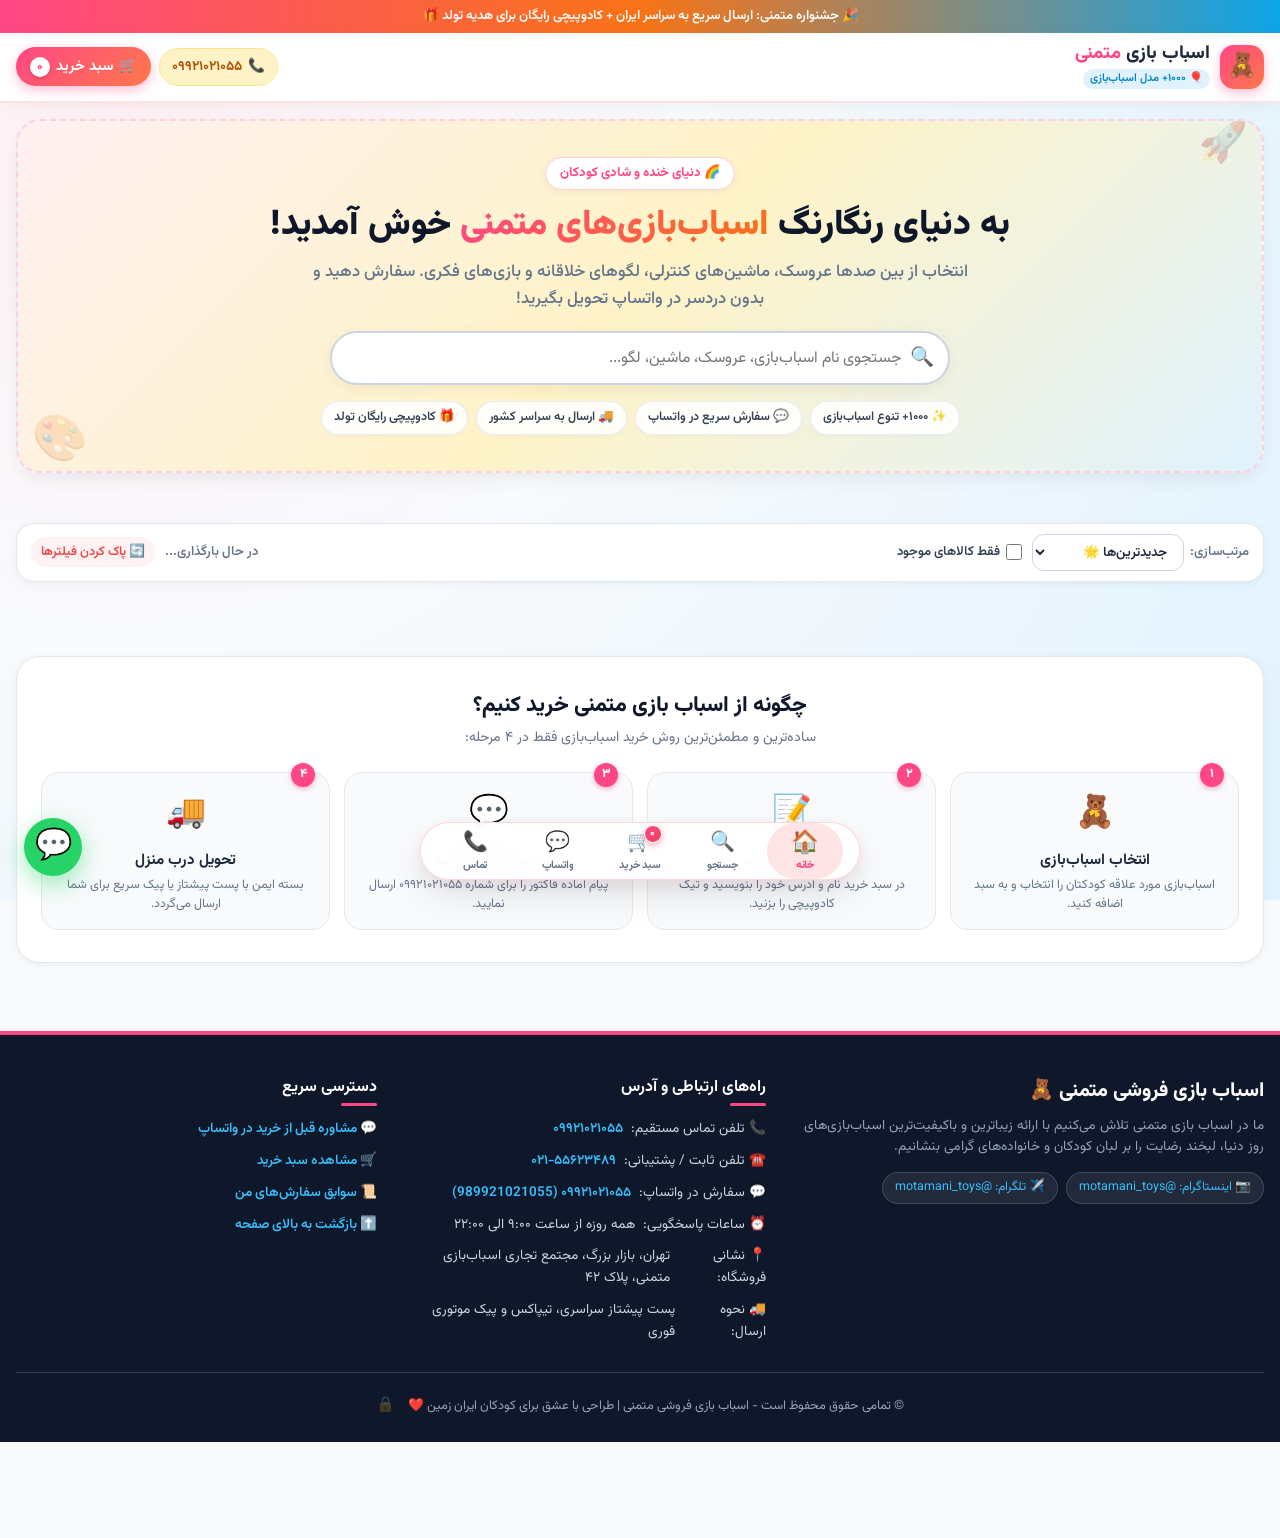
<file: index.html>
<!doctype html>
<html lang="fa" dir="rtl">
  <head>
    <meta charset="UTF-8" />
    <meta name="viewport" content="width=device-width, initial-scale=1.0, maximum-scale=5.0" />
    
    <!-- سئو و متادیتا فارسی -->
    <title>اسباب بازی فروشی متمنی | خرید آنلاین و سفارش در واتساپ</title>
    <meta name="description" content="فروشگاه آنلاین اسباب بازی متمنی با بیش از ۱۰۰۰ نوع اسباب بازی شاد، آموزنده، عروسک، ماشین، لگو و بازی فکری با قابلیت ثبت سریع سفارش در واتساپ." />
    <meta name="keywords" content="اسباب بازی فروشی متمنی, خرید اسباب بازی, عروسک پولیشی, ماشین کنترلی, لگو, بازی فکری, اسباب بازی واتساپ, فروشگاه کودک" />
    <meta name="author" content="اسباب بازی فروشی متمنی" />
    <meta name="theme-color" content="#ff4785" />

    <!-- OpenGraph & Social Sharing -->
    <meta property="og:title" content="اسباب بازی فروشی متمنی | بیش از ۱۰۰۰ نوع اسباب بازی شاد" />
    <meta property="og:description" content="خرید آسان بهترین اسباب‌بازی‌های کودک و نوجوان با ثبت سفارش آنی در واتساپ و ارسال به سراسر کشور." />
    <meta property="og:type" content="website" />
    <meta property="og:locale" content="fa_IR" />
    <meta name="twitter:card" content="summary_large_image" />

    <!-- فونت فارسی وزیرمتن و آیکون‌ها -->
    <link rel="preconnect" href="https://fonts.googleapis.com" />
    <link rel="preconnect" href="https://fonts.gstatic.com" crossorigin />
    <link href="https://fonts.googleapis.com/css2?family=Vazirmatn:wght@300;400;500;600;700;800;900&display=swap" rel="stylesheet" />

    <!-- استایل‌های بهینه‌سازی‌شده برای موبایل و دسکتاپ -->
    <link rel="stylesheet" href="/style.css" />
  </head>
  <body>
    <!-- نوار اطلاعیه بالای سایت -->
    <div id="announcement-bar" class="announcement-bar">
      <span id="announcement-text">🎉 جشنواره متمنی: ارسال سریع به سراسر ایران + کادوپیچی رایگان برای هدیه تولد 🎁</span>
    </div>

    <!-- هدر چسبان و ناوبری اصلی -->
    <header class="main-header">
      <div class="container header-inner">
        <!-- لوگو و عنوان فروشگاه -->
        <a href="/" class="brand-wrapper" title="صفحه اصلی اسباب بازی فروشی متمنی">
          <div id="brand-logo" class="brand-logo">🧸</div>
          <div class="brand-info">
            <h1 id="brand-name">اسباب بازی <span>متمنی</span></h1>
            <span id="brand-badge" class="brand-badge">🎈 ۱۰۰۰+ مدل اسباب‌بازی</span>
          </div>
        </a>

        <!-- دکمه‌های تماس و سبد خرید -->
        <div class="header-actions">
          <a href="tel:09921021055" id="header-call-link" class="header-call-btn" title="تماس مستقیم با فروشگاه">
            <span>📞</span>
            <span id="header-call-text" class="call-text">۰۹۹۲۱۰۲۱۰۵۵</span>
          </a>

          <button id="cart-toggle-btn" class="cart-toggle-btn" aria-label="سبد خرید">
            <span>🛒</span>
            <span class="cart-text">سبد خرید</span>
            <span id="cart-badge" class="cart-badge">۰</span>
          </button>
        </div>
      </div>
    </header>

    <!-- بخش اصلی صفحه -->
    <main>
      <!-- بخش قهرمان (Hero Section) -->
      <section class="hero-section">
        <div class="container">
          <div class="hero-card">
            <span class="hero-decoration-top">🚀</span>
            <span class="hero-decoration-bottom">🎨</span>

            <div class="hero-pill">
              <span id="hero-slogan">🌈 دنیای خنده و شادی کودکان</span>
            </div>

            <h2 id="hero-title" class="hero-title">
              به دنیای رنگارنگ <span class="highlight">اسباب‌بازی‌های متمنی</span> خوش آمدید!
            </h2>
            <p id="hero-subtitle" class="hero-subtitle">
              انتخاب از بین صدها عروسک، ماشین‌های کنترلی، لگوهای خلاقانه و بازی‌های فکری.
              سفارش دهید و بدون دردسر در واتساپ تحویل بگیرید!
            </p>

            <!-- کادر جستجوی زنده -->
            <div class="hero-search-wrapper">
              <span class="search-icon-hero">🔍</span>
              <input 
                type="text" 
                id="search-input" 
                class="hero-search-input" 
                placeholder="جستجوی نام اسباب‌بازی، عروسک، ماشین، لگو..." 
                autocomplete="off"
              />
              <button id="search-clear" class="search-clear-btn" style="display: none;" title="پاک کردن جستجو">✕</button>
            </div>

            <!-- ویژگی‌های برجسته فروشگاه -->
            <div class="hero-features-grid">
              <div class="feature-chip">✨ ۱۰۰۰+ تنوع اسباب‌بازی</div>
              <div class="feature-chip">💬 سفارش سریع در واتساپ</div>
              <div class="feature-chip">🚚 ارسال به سراسر کشور</div>
              <div class="feature-chip">🎁 کادوپیچی رایگان تولد</div>
            </div>
          </div>
        </div>
      </section>

      <!-- نوار فیلتر و دسته‌بندی‌ها -->
      <section class="controls-section">
        <div class="container">
          <!-- دسته‌بندی‌های افقی با اسکرول لمسی نرم -->
          <div id="categories-scroll" class="categories-scroll">
            <!-- به صورت پویا با جاوااسکریپت پر می‌شود -->
          </div>

          <!-- نوار مرتب‌سازی و وضعیت موجودی -->
          <div class="filters-bar">
            <div class="filters-left">
              <div class="sort-group">
                <label for="sort-select">مرتب‌سازی:</label>
                <select id="sort-select" class="sort-select">
                  <option value="newest">جدیدترین‌ها 🌟</option>
                  <option value="cheapest">ارزان‌ترین 🟢</option>
                  <option value="expensive">گران‌ترین 💎</option>
                  <option value="discount">بیشترین تخفیف 🔥</option>
                </select>
              </div>

              <label class="stock-toggle-label">
                <input type="checkbox" id="stock-toggle" class="stock-toggle-input" />
                <span>فقط کالاهای موجود</span>
              </label>
            </div>

            <div class="filters-right">
              <span id="results-count" class="results-count-text">در حال بارگذاری...</span>
              <button class="reset-filters-btn" onclick="resetAllFilters()">
                <span>🔄 پاک کردن فیلترها</span>
              </button>
            </div>
          </div>
        </div>
      </section>

      <!-- گرید محصولات (۲ ستونه عالی در موبایل) -->
      <section class="products-section">
        <div class="container">
          <div id="products-grid" class="products-grid">
            <!-- کارت‌های محصولات اینجا رندر می‌شوند -->
          </div>

          <!-- دکمه نمایش تدریجی محصولات -->
          <div id="pagination-box" class="pagination-box" style="display: none;">
            <!-- دکمه نمایش بیشتر با جاوااسکریپت کنترل می‌شود -->
          </div>
        </div>
      </section>

      <!-- راهنمای مراحل خرید از فروشگاه -->
      <section class="steps-section">
        <div class="container">
          <div class="steps-card">
            <div class="section-head">
              <h2>چگونه از اسباب بازی متمنی خرید کنیم؟</h2>
              <p>ساده‌ترین و مطمئن‌ترین روش خرید اسباب‌بازی فقط در ۴ مرحله:</p>
            </div>

            <div class="steps-grid">
              <div class="step-item">
                <span class="step-number">۱</span>
                <span class="step-icon">🧸</span>
                <h4>انتخاب اسباب‌بازی</h4>
                <p>اسباب‌بازی مورد علاقه کودکتان را انتخاب و به سبد اضافه کنید.</p>
              </div>

              <div class="step-item">
                <span class="step-number">۲</span>
                <span class="step-icon">📝</span>
                <h4>مشخصات و آدرس</h4>
                <p>در سبد خرید نام و آدرس خود را بنویسید و تیک کادوپیچی را بزنید.</p>
              </div>

              <div class="step-item">
                <span class="step-number">۳</span>
                <span class="step-icon">💬</span>
                <h4>ارسال در واتساپ</h4>
                <p id="steps-wa-text">پیام آماده فاکتور را برای شماره ۰۹۹۲۱۰۲۱۰۵۵ ارسال نمایید.</p>
              </div>

              <div class="step-item">
                <span class="step-number">۴</span>
                <span class="step-icon">🚚</span>
                <h4>تحویل درب منزل</h4>
                <p>بسته ایمن با پست پیشتاز یا پیک سریع برای شما ارسال می‌گردد.</p>
              </div>
            </div>
          </div>
        </div>
      </section>
    </main>

    <!-- فوتر فروشگاه و اطلاعات پایه -->
    <footer class="main-footer">
      <div class="container">
        <div class="footer-grid">
          <div class="footer-brand">
            <h3 id="footer-brand-title">اسباب بازی فروشی متمنی 🧸</h3>
            <p id="footer-about-text">
              ما در اسباب بازی متمنی تلاش می‌کنیم با ارائه زیباترین و باکیفیت‌ترین اسباب‌بازی‌های روز دنیا،
              لبخند رضایت را بر لبان کودکان و خانواده‌های گرامی بنشانیم.
            </p>
            <div id="footer-social-wrapper" class="footer-social-wrapper">
              <a href="https://instagram.com/motamani_toys" id="footer-instagram" target="_blank" rel="noopener" class="social-chip">
                <span>📷 اینستاگرام: @<span id="footer-instagram-handle">motamani_toys</span></span>
              </a>
              <a href="https://t.me/motamani_toys" id="footer-telegram" target="_blank" rel="noopener" class="social-chip">
                <span>✈️ تلگرام: @<span id="footer-telegram-handle">motamani_toys</span></span>
              </a>
            </div>
          </div>

          <div>
            <h4 class="footer-title">راه‌های ارتباطی و آدرس</h4>
            <ul class="footer-contact-list">
              <li>
                <span>📞 تلفن تماس مستقیم:</span>
                <a href="tel:09921021055" id="footer-phone">۰۹۹۲۱۰۲۱۰۵۵</a>
              </li>
              <li id="footer-secondary-phone-wrapper">
                <span>☎️ تلفن ثابت / پشتیبانی:</span>
                <a href="tel:02155623489" id="footer-secondary-phone">۰۲۱-۵۵۶۲۳۴۸۹</a>
              </li>
              <li>
                <span>💬 سفارش در واتساپ:</span>
                <a href="https://wa.me/989921021055" id="footer-wa" target="_blank" rel="noopener">۰۹۹۲۱۰۲۱۰۵۵ (989921021055)</a>
              </li>
              <li>
                <span>⏰ ساعات پاسخگویی:</span>
                <span id="footer-hours">همه روزه از ساعت ۹:۰۰ الی ۲۲:۰۰</span>
              </li>
              <li>
                <span>📍 نشانی فروشگاه:</span>
                <span id="footer-address">تهران، بازار بزرگ، مجتمع تجاری اسباب‌بازی متمنی، پلاک ۴۲</span>
              </li>
              <li>
                <span>🚚 نحوه ارسال:</span>
                <span id="footer-shipping">پست پیشتاز سراسری، تیپاکس و پیک موتوری فوری</span>
              </li>
            </ul>
          </div>

          <div>
            <h4 class="footer-title">دسترسی سریع</h4>
            <ul class="footer-contact-list">
              <li><a href="https://wa.me/989921021055?text=%D8%B3%D9%84%D8%A7%D9%85%20%D9%88%D9%82%D8%AA%20%D8%A8%D8%AE%DB%8C%D8%B1%D8%8C%20%D8%B1%D8%A7%D9%87%D9%86%D9%85%D8%A7%DB%8C%DB%8C%20%D9%85%DB%8C%E2%80%8C%D8%AE%D9%88%D8%A7%D8%B3%D8%AA%D9%85" target="_blank" rel="noopener">💬 مشاوره قبل از خرید در واتساپ</a></li>
              <li><a href="#" onclick="toggleCartDrawer(true); return false;">🛒 مشاهده سبد خرید</a></li>
              <li><a href="#" onclick="switchCartTab('history'); toggleCartDrawer(true); return false;">📜 سوابق سفارش‌های من</a></li>
              <li><a href="#" onclick="window.scrollTo({top:0, behavior:'smooth'}); return false;">⬆️ بازگشت به بالای صفحه</a></li>
            </ul>
          </div>
        </div>

        <div class="footer-bottom">
          <p>
            <span id="footer-copyright-text">© تمامی حقوق محفوظ است - اسباب بازی فروشی متمنی | طراحی با عشق برای کودکان ایران زمین ❤️</span>
            <a href="/admin" class="discreet-admin-lock" onclick="openAdminModal(); return false;" title="ورود همکاران (پنل مدیریت)">🔒</a>
          </p>
        </div>
      </div>
    </footer>

    <!-- نوار ناوبری پایین هوشمند و کاملاً ریسپانسیو (Responsive Bottom Bar) -->
    <nav class="mobile-bottom-nav" aria-label="ناوبری سریع پایین صفحه">
      <div class="bottom-nav-inner">
        <button type="button" class="bottom-nav-item active" onclick="handleBottomNavClick(this); window.scrollTo({top:0, behavior:'smooth'})" aria-label="خانه">
          <div class="nav-icon-box">
            <span class="nav-icon">🏠</span>
          </div>
          <span class="nav-label">خانه</span>
        </button>

        <button type="button" class="bottom-nav-item" onclick="handleBottomNavClick(this); focusMobileSearch()" aria-label="جستجو">
          <div class="nav-icon-box">
            <span class="nav-icon">🔍</span>
          </div>
          <span class="nav-label">جستجو</span>
        </button>

        <button type="button" class="bottom-nav-item" onclick="handleBottomNavClick(this); toggleCartDrawer(true)" aria-label="سبد خرید">
          <div class="nav-icon-box">
            <span class="nav-icon">🛒</span>
            <span id="mobile-cart-badge" class="mobile-cart-badge">۰</span>
          </div>
          <span class="nav-label">سبد خرید</span>
        </button>

        <a href="https://wa.me/989921021055?text=%D8%B3%D9%84%D8%A7%D9%85%20%D9%88%D9%82%D8%AA%20%D8%A8%D8%AE%DB%8C%D8%B1%D8%8C%20%D8%A8%D8%B1%D8%A7%DB%8C%20%D8%B3%D9%81%D8%A7%D8%B1%D8%B4%20%D8%A7%D8%B3%D8%A8%D8%A7%D8%A8%E2%80%8C%D8%A8%D8%A7%D8%B2%DB%8C%20%D9%BE%DB%8C%D8%A7%D9%85%20%D9%85%DB%8C%E2%80%8C%D8%AF%D9%87%D9%85%20%F0%9F%A7%B8" id="mobile-bottom-wa-btn" class="bottom-nav-item" target="_blank" rel="noopener" aria-label="واتساپ">
          <div class="nav-icon-box">
            <span class="nav-icon wa-nav-icon">💬</span>
          </div>
          <span class="nav-label">واتساپ</span>
        </a>

        <a href="tel:09921021055" id="mobile-nav-call" class="bottom-nav-item" title="تماس تلفنی با فروشگاه" aria-label="تماس">
          <div class="nav-icon-box">
            <span class="nav-icon call-nav-icon">📞</span>
          </div>
          <span class="nav-label">تماس</span>
        </a>
      </div>
    </nav>

    <!-- دکمه شناور واتساپ در گوشه صفحه -->
    <a 
      href="https://wa.me/989921021055?text=%D8%B3%D9%84%D8%A7%D9%85%20%D9%88%D9%82%D8%AA%20%D8%A8%D8%AE%DB%8C%D8%B1!%20%D8%A8%D8%B1%D8%A7%DB%8C%20%D8%B3%D9%81%D8%A7%D8%B1%D8%B4%20%D8%A7%D8%B3%D8%A8%D8%A7%D8%A8%E2%80%8C%D8%A8%D8%A7%D8%B2%DB%8C%20%D8%A7%D8%B2%20%D9%81%D8%B1%D9%88%D8%B4%DA%AF%D8%A7%D9%87%20%D9%85%D8%AA%D9%85%D9%86%DB%8C%20%D9%BE%DB%8C%D8%A7%D9%85%20%D9%85%DB%8C%E2%80%8C%D8%AF%D9%87%D9%85%20%F0%9F%A7%B8" 
      id="floating-wa-btn"
      class="floating-wa-btn" 
      target="_blank" 
      rel="noopener"
      aria-label="پشتیبانی و سفارش در واتساپ"
    >
      <span>💬</span>
      <span class="floating-wa-tooltip">سفارش و مشاوره در واتساپ</span>
    </a>

    <!-- مودال پاپ‌آپ مشخصات محصول (بهینه‌سازی‌شده برای موبایل) -->
    <div id="product-modal-backdrop" class="modal-backdrop" role="dialog" aria-modal="true">
      <div class="modal-container">
        <button class="modal-close-btn" onclick="closeProductModal()" aria-label="بستن">✕</button>
        <div id="product-modal-content">
          <!-- محتوای مودال با جاوااسکریپت پر می‌شود -->
        </div>
      </div>
    </div>

    <!-- کشوی سبد خرید چند محصولی (Cart Drawer) -->
    <div id="cart-drawer-backdrop" class="cart-drawer-backdrop" role="dialog" aria-modal="true">
      <div class="cart-drawer">
        <div class="cart-header">
          <h3>
            <span>🛒 سبد خرید شما</span>
          </h3>
          <button class="cart-close-btn" onclick="toggleCartDrawer(false)" aria-label="بستن">✕</button>
        </div>

        <!-- تب‌های سوئیچ سبد خرید فعلی و سوابق خرید -->
        <nav class="cart-tabs-nav">
          <button id="cart-tab-btn-current" class="cart-tab-item active" onclick="switchCartTab('current')">
            <span>🛍️ سبد فعلی</span>
            <span id="cart-tab-count" class="cart-tab-badge">۰</span>
          </button>
          <button id="cart-tab-btn-history" class="cart-tab-item" onclick="switchCartTab('history')">
            <span>📜 سوابق خرید</span>
            <span id="cart-history-count" class="cart-tab-badge">۰</span>
          </button>
        </nav>

        <div class="cart-body-scroll">
          <!-- بخش سبد خرید فعلی -->
          <div id="cart-current-view">
            <!-- نمای سبد خالی -->
            <div id="cart-empty-view" class="cart-empty-view" style="display: none;">
              <span class="cart-empty-emoji">🧸🎈</span>
              <h4>سبد خرید شما در حال حاضر خالی است!</h4>
              <p>اسباب‌بازی‌های مورد علاقه کودکتان را انتخاب کنید یا از سوابق خرید، سفارش قبلی‌تان را سریعاً تکرار کنید.</p>
              <div style="display: flex; gap: 8px; justify-content: center; flex-wrap: wrap; margin-top: 10px;">
                <button class="btn-detail-cart" style="display: inline-flex;" onclick="toggleCartDrawer(false)">
                  مشاهده اسباب‌بازی‌ها 🛍️
                </button>
                <button class="btn-repeat-order" style="padding: 10px 16px; font-size: 0.88rem;" onclick="switchCartTab('history')">
                  📜 مشاهده سوابق خرید
                </button>
              </div>
            </div>

            <!-- لیست اقلام درون سبد -->
            <div id="cart-items-container" class="cart-items-list">
              <!-- با جاوااسکریپت رندر می‌شود -->
            </div>

            <!-- فرم اطلاعات مشتری برای ثبت سفارش واتساپ -->
            <div id="cart-checkout-box" class="cart-checkout-box" style="display: none;">
              <h4>
                <span>📋 اطلاعات تحویل سفارش</span>
              </h4>

              <div class="checkout-form-group">
                <label for="order-name">نام و نام خانوادگی خریدار (الزامی) *</label>
                <input type="text" id="order-name" placeholder="مثال: علی احمدی" />
              </div>

              <div class="checkout-form-group">
                <label for="order-phone">شماره تلفن همراه (الزامی) *</label>
                <input type="tel" id="order-phone" placeholder="مثال: 09123456789" dir="ltr" />
              </div>

              <div class="checkout-form-group">
                <label for="order-city">استان و شهر</label>
                <input type="text" id="order-city" placeholder="مثال: تهران / اصفهان / اهواز" />
              </div>

              <div class="checkout-form-group">
                <label for="order-address">آدرس کامل پستی</label>
                <textarea id="order-address" rows="2" placeholder="خیابان، کوچه، پلاک، واحد"></textarea>
              </div>

              <div class="checkout-form-group">
                <label for="order-notes">یادداشت سفارش (اختیاری)</label>
                <input type="text" id="order-notes" placeholder="مثال: برای کادوی تولد پسرانه باشد" />
              </div>

              <label class="gift-checkbox-row">
                <input type="checkbox" id="order-gift" checked />
                <span>🎁 بسته‌بندی کادویی رایگان برای هدیه تولد اعمال شود</span>
              </label>
            </div>
          </div>

          <!-- بخش سوابق خرید قبلی (سفارش‌های گذشته کاربر) -->
          <div id="cart-history-view" style="display: none;">
            <!-- با جاوااسکریپت به صورت پویا رندر می‌شود -->
          </div>
        </div>

        <!-- فوتر سبد خرید با جمع کل و دکمه واتساپ -->
        <div id="cart-footer" class="cart-footer" style="display: none;">
          <div class="cart-summary-row">
            <span>مجموع اقلام:</span>
            <span id="cart-subtotal" class="val">۰ تومان</span>
          </div>

          <div class="cart-summary-row total">
            <span>مبلغ نهایی قابل پرداخت:</span>
            <span id="cart-grand-total" class="val">۰ تومان</span>
          </div>

          <button id="send-wa-order-btn" class="btn-send-whatsapp" onclick="submitWhatsAppOrder()">
            <span>📲 ثبت و ارسال سفارش در واتساپ</span>
          </button>
        </div>
      </div>
    </div>

    <!-- مودال اختصاصی پنل مدیریت (Admin Panel Modal) -->
    <div id="admin-modal-backdrop" class="modal-backdrop" role="dialog" aria-modal="true">
      <div class="modal-container admin-modal-container">
        <div class="admin-panel-head">
          <h3>
            <span>⚙️ پنل مدیریت اسباب بازی متمنی</span>
          </h3>
          <button class="modal-close-btn" style="position: static; background: rgba(255,255,255,0.2); color: #fff;" onclick="closeAdminModal()" aria-label="بستن">✕</button>
        </div>
        <div id="admin-modal-body">
          <!-- با جاوااسکریپت و بررسی رمز عبور لود می‌شود -->
        </div>
      </div>
    </div>

    <!-- کانتینر پیام‌های موقت (Toast) -->
    <div id="toast-container" class="toast-container"></div>

    <!-- کتابخانه D3.js جهت رسم نمودارهای حرفه‌ای پنل ادمین -->
    <script src="https://d3js.org/d3.v7.min.js"></script>

    <!-- کد جاوااسکریپت فروشگاه -->
    <script type="module" src="/app.js"></script>
  </body>
</html>
</file>
<file: style.css>
/* 
  استایل‌های اختصاصی فروشگاه اسباب بازی متمنی
  تم شاد، رنگارنگ، کودکانه و ۱۰۰٪ واکنش‌گرا و بهینه‌سازی‌شده برای موبایل (RTL)
  همراه با پنل مدیریت حرفه‌ای (Admin Suite)، سیستم آپلود عکس و گزارشات فروش
*/

@import url('https://fonts.googleapis.com/css2?family=Vazirmatn:wght@300;400;500;600;700;800;900&display=swap');

:root {
  --primary-pink: #ff4785;
  --primary-pink-hover: #e0326e;
  --primary-pink-light: #fff0f5;
  
  --toy-blue: #0ea5e9;
  --toy-blue-hover: #0284c7;
  --toy-blue-light: #e0f2fe;
  
  --toy-yellow: #f59e0b;
  --toy-yellow-light: #fef3c7;
  
  --toy-green: #10b981;
  --toy-green-light: #ecfdf5;
  
  --toy-orange: #f97316;
  --toy-orange-light: #fff7ed;
  
  --toy-purple: #8b5cf6;
  --toy-purple-light: #f5f3ff;
  
  --whatsapp-green: #25d366;
  --whatsapp-dark: #128c7e;
  --whatsapp-light: #dcf8c6;
  
  --text-dark: #1e293b;
  --text-muted: #64748b;
  --bg-page: #f8fafc;
  --bg-card: #ffffff;
  --border-color: #e2e8f0;
  
  --shadow-sm: 0 2px 8px rgba(0, 0, 0, 0.05);
  --shadow-md: 0 8px 20px -4px rgba(0, 0, 0, 0.08);
  --shadow-lg: 0 16px 32px -6px rgba(0, 0, 0, 0.12);
  --shadow-bouncy: 0 12px 24px -6px rgba(255, 71, 133, 0.25);
  
  --radius-xs: 8px;
  --radius-sm: 12px;
  --radius-md: 18px;
  --radius-lg: 24px;
  --radius-full: 9999px;
  
  --font-family: 'Vazirmatn', -apple-system, BlinkMacSystemFont, 'Segoe UI', Roboto, sans-serif;
  --bottom-nav-height: 68px;
}

* {
  margin: 0;
  padding: 0;
  box-sizing: border-box;
  -webkit-tap-highlight-color: transparent;
}

html {
  scroll-behavior: smooth;
  font-family: var(--font-family);
  direction: rtl;
  text-align: right;
  background-color: var(--bg-page);
  color: var(--text-dark);
}

body {
  font-family: var(--font-family);
  background: radial-gradient(circle at 10% 10%, #fff0f5 0%, #f8fafc 40%, #e0f2fe 100%);
  background-attachment: fixed;
  min-height: 100vh;
  line-height: 1.6;
  overflow-x: hidden;
  position: relative;
  padding-bottom: calc(var(--bottom-nav-height) + env(safe-area-inset-bottom, 0px) + 20px);
}

@media (min-width: 769px) {
  body {
    padding-bottom: 96px;
  }
}

/* Custom Scrollbar */
::-webkit-scrollbar {
  width: 8px;
  height: 6px;
}
::-webkit-scrollbar-track {
  background: #f1f5f9;
}
::-webkit-scrollbar-thumb {
  background: #cbd5e1;
  border-radius: 999px;
}
::-webkit-scrollbar-thumb:hover {
  background: var(--primary-pink);
}

/* General Utilities */
.container {
  width: 100%;
  max-width: 1280px;
  margin: 0 auto;
  padding: 0 16px;
}

@media (max-width: 640px) {
  .container {
    padding: 0 12px;
  }
}

button {
  font-family: inherit;
  cursor: pointer;
  border: none;
  outline: none;
  transition: all 0.2s ease-in-out;
}

input, select, textarea {
  font-family: inherit;
  outline: none;
  font-size: 16px; /* Prevents auto-zoom on iOS */
}

/* Top Announcement Bar */
.announcement-bar {
  background: linear-gradient(90deg, #ff4785, #f97316, #0ea5e9);
  color: #ffffff;
  padding: 6px 12px;
  text-align: center;
  font-size: 0.82rem;
  font-weight: 600;
  display: flex;
  justify-content: center;
  align-items: center;
  gap: 8px;
  box-shadow: 0 1px 4px rgba(0, 0, 0, 0.1);
}

.announcement-bar span {
  display: inline-flex;
  align-items: center;
  gap: 6px;
  overflow: hidden;
  white-space: nowrap;
  text-overflow: ellipsis;
}

/* Sticky Header */
.main-header {
  position: sticky;
  top: 0;
  z-index: 100;
  background: rgba(255, 255, 255, 0.96);
  backdrop-filter: blur(12px);
  -webkit-backdrop-filter: blur(12px);
  border-bottom: 2px solid #fee2e2;
  box-shadow: 0 4px 18px rgba(0, 0, 0, 0.04);
  padding: 10px 0;
}

.header-inner {
  display: flex;
  align-items: center;
  justify-content: space-between;
  gap: 12px;
}

.brand-wrapper {
  display: flex;
  align-items: center;
  gap: 10px;
  text-decoration: none;
  color: inherit;
  min-width: 0;
}

.brand-logo {
  width: 44px;
  height: 44px;
  flex-shrink: 0;
  border-radius: 14px;
  background: linear-gradient(135deg, #ff4785, #ff7849);
  display: flex;
  align-items: center;
  justify-content: center;
  font-size: 24px;
  box-shadow: 0 4px 12px rgba(255, 71, 133, 0.35);
  animation: floatEmoji 3s ease-in-out infinite;
  user-select: none;
}

@keyframes floatEmoji {
  0%, 100% { transform: translateY(0) rotate(0deg); }
  50% { transform: translateY(-3px) rotate(4deg); }
}

.brand-info {
  min-width: 0;
}

.brand-info h1 {
  font-size: 1.15rem;
  font-weight: 800;
  color: #1e293b;
  line-height: 1.2;
  white-space: nowrap;
  overflow: hidden;
  text-overflow: ellipsis;
}

.brand-info h1 span {
  color: var(--primary-pink);
}

.brand-badge {
  font-size: 0.7rem;
  color: #0284c7;
  background: var(--toy-blue-light);
  padding: 1px 7px;
  border-radius: var(--radius-full);
  font-weight: 600;
  display: inline-block;
  margin-top: 1px;
}

@media (max-width: 420px) {
  .brand-badge {
    display: none;
  }
}

.header-actions {
  display: flex;
  align-items: center;
  gap: 8px;
  flex-shrink: 0;
}

.header-call-btn {
  display: inline-flex;
  align-items: center;
  gap: 6px;
  padding: 7px 12px;
  border-radius: var(--radius-full);
  background: var(--toy-yellow-light);
  color: #b45309;
  font-weight: 700;
  font-size: 0.85rem;
  text-decoration: none;
  border: 1.5px solid #fde68a;
  transition: all 0.2s ease;
}

.header-call-btn:hover {
  background: #fde68a;
  transform: translateY(-2px);
}

@media (max-width: 600px) {
  .header-call-btn span.call-text {
    display: none;
  }
  .header-call-btn {
    padding: 8px 10px;
    font-size: 1.05rem;
  }
}

.cart-toggle-btn {
  position: relative;
  display: inline-flex;
  align-items: center;
  gap: 6px;
  padding: 8px 14px;
  border-radius: var(--radius-full);
  background: linear-gradient(135deg, var(--primary-pink), #ff7849);
  color: #ffffff;
  font-weight: 700;
  font-size: 0.9rem;
  box-shadow: 0 4px 12px rgba(255, 71, 133, 0.35);
}

@media (max-width: 480px) {
  .cart-toggle-btn span.cart-text {
    display: none;
  }
  .cart-toggle-btn {
    padding: 8px 12px;
  }
}

.cart-toggle-btn:hover {
  transform: translateY(-2px) scale(1.02);
}

.cart-badge {
  background: #ffffff;
  color: var(--primary-pink);
  font-size: 0.78rem;
  font-weight: 800;
  min-width: 20px;
  height: 20px;
  border-radius: 999px;
  display: flex;
  align-items: center;
  justify-content: center;
  padding: 0 5px;
  box-shadow: 0 2px 4px rgba(0,0,0,0.15);
}

.cart-badge.bump {
  animation: badgePop 0.3s ease;
}

@keyframes badgePop {
  0% { transform: scale(1); }
  50% { transform: scale(1.45); }
  100% { transform: scale(1); }
}

/* =================================================== */
/* انیمیشن پرواز تصویر به سمت سبد خرید (Fly to Cart)  */
/* =================================================== */

.fly-to-cart-bubble {
  border-radius: 50%;
  overflow: hidden;
  box-shadow: 0 8px 24px rgba(255, 71, 133, 0.45), 0 0 0 3px #ffffff, 0 0 20px rgba(254, 240, 138, 0.6);
  background: #ffffff;
  display: flex;
  align-items: center;
  justify-content: center;
  will-change: transform, left, top, width, height, opacity;
  transition: 
    left 0.72s cubic-bezier(0.2, 0.8, 0.25, 1),
    top 0.72s cubic-bezier(0.4, -0.22, 0.8, 1),
    width 0.72s cubic-bezier(0.2, 0.8, 0.25, 1),
    height 0.72s cubic-bezier(0.2, 0.8, 0.25, 1),
    transform 0.72s cubic-bezier(0.2, 0.8, 0.25, 1),
    opacity 0.72s ease;
}

.fly-to-cart-bubble .fly-img {
  width: 100%;
  height: 100%;
  object-fit: cover;
  border-radius: 50%;
}

.fly-to-cart-bubble .fly-emoji {
  font-size: 2.5rem;
  line-height: 1;
  user-select: none;
}

/* افکت لرزش و پرش دکمه سبد خرید در هدر هنگام فرود اسباب‌بازی */
.cart-toggle-btn.cart-bump-hit {
  animation: cartBtnPop 0.45s cubic-bezier(0.34, 1.56, 0.64, 1) !important;
}

@keyframes cartBtnPop {
  0% { transform: scale(1); }
  35% { transform: scale(1.22) rotate(-8deg); background-color: #fce7f3; }
  70% { transform: scale(0.95) rotate(4deg); }
  100% { transform: scale(1) rotate(0); }
}

/* ذرات درخشان (Sparkles) جشن ورود کالا به سبد */
.cart-sparkles-container {
  position: fixed;
  pointer-events: none;
  z-index: 100000;
}

.cart-sparkle-item {
  position: absolute;
  font-size: 1.1rem;
  animation: sparkleExplode 0.55s ease-out forwards;
}

@keyframes sparkleExplode {
  0% {
    transform: translate(0, 0) scale(0.3);
    opacity: 1;
  }
  60% {
    opacity: 1;
    transform: translate(var(--tx), var(--ty)) scale(1.25);
  }
  100% {
    transform: translate(calc(var(--tx) * 1.35), calc(var(--ty) * 1.35)) scale(0);
    opacity: 0;
  }
}

/* Smart & Universal Bottom Navigation Bar (100% Responsive) */
.mobile-bottom-nav {
  position: fixed;
  bottom: 0;
  left: 0;
  right: 0;
  width: 100%;
  min-height: calc(58px + env(safe-area-inset-bottom, 0px));
  height: auto;
  background: rgba(255, 255, 255, 0.96);
  backdrop-filter: blur(16px);
  -webkit-backdrop-filter: blur(16px);
  border-top: 1.5px solid rgba(254, 205, 211, 0.9);
  box-shadow: 0 -4px 20px rgba(0, 0, 0, 0.07);
  display: flex;
  align-items: center;
  justify-content: center;
  z-index: 120;
  padding-top: 5px;
  padding-bottom: max(6px, env(safe-area-inset-bottom, 6px));
  padding-left: 6px;
  padding-right: 6px;
  box-sizing: border-box;
  transition: transform 0.3s ease, opacity 0.3s ease;
}

.bottom-nav-inner {
  display: flex;
  align-items: center;
  justify-content: space-around;
  width: 100%;
  max-width: 580px;
  margin: 0 auto;
  gap: 2px;
}

.bottom-nav-item {
  flex: 1 1 0;
  min-width: 0;
  max-width: 84px;
  display: flex;
  flex-direction: column;
  align-items: center;
  justify-content: center;
  color: #64748b;
  text-decoration: none;
  font-family: inherit;
  background: none;
  border: none;
  border-radius: 12px;
  padding: 4px 2px;
  gap: 2px;
  position: relative;
  transition: all 0.2s cubic-bezier(0.4, 0, 0.2, 1);
  cursor: pointer;
  user-select: none;
  -webkit-tap-highlight-color: transparent;
}

.nav-icon-box {
  position: relative;
  display: inline-flex;
  align-items: center;
  justify-content: center;
  width: 28px;
  height: 28px;
}

.bottom-nav-item .nav-icon {
  font-size: 1.25rem;
  line-height: 1;
  display: flex;
  align-items: center;
  justify-content: center;
  transition: transform 0.2s cubic-bezier(0.34, 1.56, 0.64, 1);
}

.bottom-nav-item .wa-nav-icon {
  color: var(--whatsapp-green);
}

.bottom-nav-item .call-nav-icon {
  color: var(--toy-blue);
}

.bottom-nav-item .nav-label {
  font-size: 0.68rem;
  font-weight: 700;
  line-height: 1.2;
  white-space: nowrap;
  letter-spacing: -0.2px;
  text-align: center;
  max-width: 100%;
  overflow: hidden;
  text-overflow: ellipsis;
  display: block;
  transition: color 0.2s ease, transform 0.2s ease;
}

.bottom-nav-item:active {
  transform: scale(0.94);
}

.bottom-nav-item:hover {
  color: var(--primary-pink);
}

.bottom-nav-item.active {
  color: var(--primary-pink);
}

.bottom-nav-item.active .nav-label {
  font-weight: 900;
  color: var(--primary-pink);
}

.bottom-nav-item.active .nav-icon {
  transform: scale(1.12);
}

.bottom-nav-item.active::after {
  content: '';
  position: absolute;
  top: 1px;
  left: 50%;
  transform: translateX(-50%);
  width: 16px;
  height: 3px;
  background: var(--primary-pink);
  border-radius: 999px;
  box-shadow: 0 1px 4px rgba(255, 71, 133, 0.4);
}

.bottom-nav-item .mobile-cart-badge {
  position: absolute;
  top: -4px;
  right: -8px;
  background: linear-gradient(135deg, #ff4785, #f43f5e);
  color: #ffffff;
  font-size: 0.65rem;
  font-weight: 900;
  min-width: 18px;
  height: 18px;
  line-height: 16px;
  border-radius: 999px;
  display: inline-flex;
  align-items: center;
  justify-content: center;
  padding: 0 4px;
  box-shadow: 0 2px 6px rgba(244, 63, 94, 0.45);
  border: 1.5px solid #ffffff;
  pointer-events: none;
  transition: transform 0.2s cubic-bezier(0.34, 1.56, 0.64, 1);
}

/* Extra Compact Phones (≤ 360px) */
@media (max-width: 360px) {
  .mobile-bottom-nav {
    padding-left: 2px;
    padding-right: 2px;
  }
  .bottom-nav-inner {
    gap: 0;
  }
  .bottom-nav-item {
    max-width: 68px;
    padding: 3px 1px;
  }
  .bottom-nav-item .nav-icon {
    font-size: 1.15rem;
  }
  .bottom-nav-item .nav-label {
    font-size: 0.63rem;
  }
  .bottom-nav-item .mobile-cart-badge {
    min-width: 16px;
    height: 16px;
    font-size: 0.6rem;
    top: -5px;
    right: -6px;
  }
}

/* Tablet & Desktop Floating Dock Mode (≥ 769px) */
@media (min-width: 769px) {
  .mobile-bottom-nav {
    left: 50%;
    right: auto;
    bottom: 20px;
    transform: translateX(-50%);
    width: auto;
    min-width: 440px;
    max-width: 520px;
    min-height: 58px;
    height: 58px;
    background: rgba(255, 255, 255, 0.94);
    backdrop-filter: blur(20px);
    -webkit-backdrop-filter: blur(20px);
    border: 1.5px solid rgba(254, 205, 211, 0.8);
    border-radius: 9999px;
    box-shadow: 0 16px 36px -4px rgba(0, 0, 0, 0.12), 0 4px 14px rgba(244, 63, 94, 0.08);
    padding: 4px 16px;
    border-top: 1.5px solid rgba(254, 205, 211, 0.8);
  }

  .bottom-nav-inner {
    gap: 6px;
  }

  .bottom-nav-item {
    max-width: 92px;
    padding: 6px 12px;
    border-radius: 999px;
  }

  .bottom-nav-item:hover {
    background: #fff1f2;
    color: var(--primary-pink);
    transform: translateY(-2px);
  }

  .bottom-nav-item.active {
    background: #ffe4e6;
    color: var(--primary-pink);
  }

  .bottom-nav-item.active::after {
    display: none;
  }
}

/* Hero Section */
.hero-section {
  padding: 16px 0 16px;
}

.hero-card {
  background: linear-gradient(135deg, #fff1f2 0%, #fef3c7 50%, #e0f2fe 100%);
  border: 2px dashed #fbcfe8;
  border-radius: var(--radius-lg);
  padding: 24px 16px;
  text-align: center;
  position: relative;
  overflow: hidden;
  box-shadow: var(--shadow-sm);
}

@media (min-width: 768px) {
  .hero-card {
    padding: 36px 28px;
    box-shadow: var(--shadow-md);
  }
}

.hero-decoration-top {
  position: absolute;
  top: -8px;
  right: 14px;
  font-size: 2.5rem;
  opacity: 0.25;
  user-select: none;
  pointer-events: none;
}

.hero-decoration-bottom {
  position: absolute;
  bottom: -8px;
  left: 14px;
  font-size: 2.8rem;
  opacity: 0.25;
  user-select: none;
  pointer-events: none;
}

.hero-pill {
  display: inline-flex;
  align-items: center;
  gap: 6px;
  background: #ffffff;
  color: var(--primary-pink);
  padding: 5px 14px;
  border-radius: var(--radius-full);
  font-size: 0.82rem;
  font-weight: 700;
  border: 1px solid #fecdd3;
  box-shadow: var(--shadow-sm);
  margin-bottom: 12px;
}

.hero-title {
  font-size: clamp(1.35rem, 4.5vw, 2.2rem);
  font-weight: 900;
  color: #0f172a;
  margin-bottom: 10px;
  line-height: 1.35;
}

.hero-title .highlight {
  background: linear-gradient(120deg, #ff4785, #f97316);
  -webkit-background-clip: text;
  -webkit-text-fill-color: transparent;
}

.hero-subtitle {
  font-size: clamp(0.85rem, 2.5vw, 1.05rem);
  color: var(--text-muted);
  max-width: 680px;
  margin: 0 auto 18px;
  font-weight: 500;
  line-height: 1.6;
}

/* Hero Search Box */
.hero-search-wrapper {
  max-width: 620px;
  margin: 0 auto 16px;
  position: relative;
}

.hero-search-input {
  width: 100%;
  padding: 13px 46px 13px 42px;
  font-size: 0.98rem;
  background: #ffffff;
  border: 2px solid #cbd5e1;
  border-radius: var(--radius-full);
  box-shadow: 0 4px 16px rgba(0, 0, 0, 0.05);
  transition: all 0.25s ease;
}

.hero-search-input:focus {
  border-color: var(--primary-pink);
  box-shadow: 0 0 0 4px rgba(255, 71, 133, 0.15);
}

.search-icon-hero {
  position: absolute;
  right: 16px;
  top: 50%;
  transform: translateY(-50%);
  font-size: 1.2rem;
  pointer-events: none;
  color: #94a3b8;
}

.search-clear-btn {
  position: absolute;
  left: 14px;
  top: 50%;
  transform: translateY(-50%);
  background: #f1f5f9;
  color: #64748b;
  width: 26px;
  height: 26px;
  border-radius: 50%;
  display: flex;
  align-items: center;
  justify-content: center;
  font-size: 0.8rem;
  transition: all 0.2s;
}

.search-clear-btn:hover {
  background: #e2e8f0;
  color: #0f172a;
}

/* Highlights Chips */
.hero-features-grid {
  display: flex;
  flex-wrap: wrap;
  justify-content: center;
  gap: 8px;
  margin-top: 6px;
}

@media (max-width: 600px) {
  .hero-features-grid {
    display: grid;
    grid-template-columns: repeat(2, 1fr);
    gap: 6px;
  }
}

.feature-chip {
  background: rgba(255, 255, 255, 0.88);
  backdrop-filter: blur(4px);
  padding: 6px 12px;
  border-radius: var(--radius-full);
  font-size: 0.78rem;
  font-weight: 600;
  color: #334155;
  border: 1px solid rgba(226, 232, 240, 0.8);
  display: inline-flex;
  align-items: center;
  justify-content: center;
  gap: 4px;
  box-shadow: 0 2px 4px rgba(0, 0, 0, 0.02);
}

/* Controls & Filter Bar */
.controls-section {
  padding: 10px 0 16px;
}

.categories-scroll {
  display: flex;
  gap: 8px;
  overflow-x: auto;
  padding: 4px 2px 10px;
  scrollbar-width: none;
  -webkit-overflow-scrolling: touch;
}

.categories-scroll::-webkit-scrollbar {
  display: none;
}

.category-pill {
  white-space: nowrap;
  padding: 8px 16px;
  border-radius: var(--radius-full);
  background: #ffffff;
  color: #475569;
  font-size: 0.88rem;
  font-weight: 600;
  border: 1.5px solid #e2e8f0;
  box-shadow: var(--shadow-sm);
  display: inline-flex;
  align-items: center;
  gap: 6px;
  transition: all 0.2s cubic-bezier(0.4, 0, 0.2, 1);
  user-select: none;
  flex-shrink: 0;
}

.category-pill:hover {
  border-color: var(--primary-pink);
  color: var(--primary-pink);
  transform: translateY(-2px);
}

.category-pill.active {
  background: var(--primary-pink);
  color: #ffffff;
  border-color: var(--primary-pink);
  box-shadow: 0 4px 12px rgba(255, 71, 133, 0.35);
}

.category-count {
  font-size: 0.74rem;
  background: rgba(0, 0, 0, 0.08);
  padding: 2px 6px;
  border-radius: 999px;
  font-weight: 700;
}

.category-pill.active .category-count {
  background: rgba(255, 255, 255, 0.25);
  color: #ffffff;
}

/* Secondary Filter Bar */
.filters-bar {
  display: flex;
  align-items: center;
  justify-content: space-between;
  flex-wrap: wrap;
  gap: 10px;
  background: #ffffff;
  padding: 10px 14px;
  border-radius: var(--radius-md);
  border: 1px solid var(--border-color);
  box-shadow: var(--shadow-sm);
  margin-top: 10px;
}

@media (max-width: 600px) {
  .filters-bar {
    flex-direction: column;
    align-items: stretch;
    padding: 10px 12px;
  }
}

.filters-left, .filters-right {
  display: flex;
  align-items: center;
  flex-wrap: wrap;
  gap: 10px;
}

@media (max-width: 600px) {
  .filters-left {
    justify-content: space-between;
  }
  .filters-right {
    justify-content: space-between;
    border-top: 1px dashed #e2e8f0;
    padding-top: 8px;
  }
}

.sort-group {
  display: flex;
  align-items: center;
  gap: 6px;
}

.sort-group label {
  font-size: 0.82rem;
  font-weight: 600;
  color: var(--text-muted);
}

@media (max-width: 420px) {
  .sort-group label {
    display: none;
  }
}

.sort-select {
  padding: 6px 12px;
  border-radius: var(--radius-sm);
  border: 1.5px solid #cbd5e1;
  background: #ffffff;
  font-size: 0.84rem;
  font-weight: 600;
  color: #1e293b;
  cursor: pointer;
  transition: border-color 0.2s;
}

.sort-select:focus {
  border-color: var(--toy-blue);
}

.stock-toggle-label {
  display: inline-flex;
  align-items: center;
  gap: 6px;
  font-size: 0.82rem;
  font-weight: 600;
  color: #334155;
  cursor: pointer;
  user-select: none;
}

.stock-toggle-input {
  width: 16px;
  height: 16px;
  accent-color: var(--toy-green);
  cursor: pointer;
}

.results-count-text {
  font-size: 0.82rem;
  color: #64748b;
  font-weight: 600;
}

.reset-filters-btn {
  font-size: 0.8rem;
  color: #ef4444;
  background: #fef2f2;
  padding: 5px 10px;
  border-radius: var(--radius-full);
  font-weight: 600;
  display: inline-flex;
  align-items: center;
  gap: 4px;
  transition: all 0.2s;
}

.reset-filters-btn:hover {
  background: #fee2e2;
}

/* Products Grid */
.products-section {
  padding: 6px 0 32px;
}

.products-grid {
  display: grid;
  grid-template-columns: repeat(4, 1fr);
  gap: 18px;
}

@media (max-width: 1100px) {
  .products-grid {
    grid-template-columns: repeat(3, 1fr);
    gap: 14px;
  }
}

@media (max-width: 768px) {
  .products-grid {
    grid-template-columns: repeat(2, 1fr);
    gap: 10px;
  }
}

/* Product Card - Beautiful & Mobile-Tuned */
.product-card {
  background: #ffffff;
  border-radius: var(--radius-md);
  border: 1.5px solid #f1f5f9;
  box-shadow: 0 2px 8px rgba(0, 0, 0, 0.04);
  overflow: hidden;
  display: flex;
  flex-direction: column;
  transition: all 0.25s cubic-bezier(0.34, 1.56, 0.64, 1);
  position: relative;
}

.product-card:hover {
  transform: translateY(-4px);
  border-color: #fbcfe8;
  box-shadow: 0 10px 24px -6px rgba(255, 71, 133, 0.18);
}

.product-card.out-of-stock {
  opacity: 0.85;
  filter: grayscale(0.2);
}

/* Card Badges */
.card-badges {
  position: absolute;
  top: 8px;
  right: 8px;
  display: flex;
  flex-direction: column;
  gap: 4px;
  z-index: 2;
}

.badge-discount {
  background: linear-gradient(135deg, #ef4444, #f97316);
  color: #ffffff;
  font-size: 0.72rem;
  font-weight: 800;
  padding: 2px 7px;
  border-radius: var(--radius-full);
  box-shadow: 0 2px 6px rgba(239, 68, 68, 0.35);
}

.badge-featured {
  background: linear-gradient(135deg, #eab308, #f97316);
  color: #ffffff;
  font-size: 0.7rem;
  font-weight: 800;
  padding: 2px 7px;
  border-radius: var(--radius-full);
  box-shadow: 0 2px 6px rgba(234, 179, 8, 0.4);
}

.badge-stock-out {
  background: #475569;
  color: #ffffff;
  font-size: 0.7rem;
  font-weight: 700;
  padding: 2px 7px;
  border-radius: var(--radius-full);
}

.badge-category {
  position: absolute;
  top: 8px;
  left: 8px;
  background: rgba(255, 255, 255, 0.94);
  backdrop-filter: blur(4px);
  color: #0284c7;
  font-size: 0.68rem;
  font-weight: 700;
  padding: 2px 7px;
  border-radius: var(--radius-full);
  border: 1px solid #bae6fd;
  z-index: 2;
}

/* Product Card Image */
.card-image-box {
  position: relative;
  width: 100%;
  aspect-ratio: 1;
  background: linear-gradient(135deg, #fff1f2, #fef3c7);
  overflow: hidden;
  display: flex;
  align-items: center;
  justify-content: center;
  cursor: pointer;
}

.card-img {
  position: absolute;
  top: 0;
  left: 0;
  width: 100%;
  height: 100%;
  object-fit: cover;
  transition: transform 0.35s ease;
}

.product-card:hover .card-img {
  transform: scale(1.06);
}

/* Card Fallback Emoji */
.card-fallback-emoji {
  position: absolute;
  top: 0;
  left: 0;
  width: 100%;
  height: 100%;
  display: flex;
  align-items: center;
  justify-content: center;
  font-size: clamp(3rem, 10vw, 4.5rem);
  background: radial-gradient(circle, #fef08a 0%, #fed7aa 60%, #fbcfe8 100%);
  user-select: none;
  transition: transform 0.3s ease;
}

.product-card:hover .card-fallback-emoji {
  transform: scale(1.1) rotate(5deg);
}

/* Card Content */
.card-body {
  padding: 10px 12px;
  display: flex;
  flex-direction: column;
  flex-grow: 1;
}

@media (min-width: 769px) {
  .card-body {
    padding: 14px 16px;
  }
}

.card-title {
  font-size: 0.88rem;
  font-weight: 800;
  color: #1e293b;
  margin-bottom: 6px;
  line-height: 1.35;
  cursor: pointer;
  display: -webkit-box;
  -webkit-line-clamp: 2;
  -webkit-box-orient: vertical;
  overflow: hidden;
  height: 38px;
}

@media (min-width: 769px) {
  .card-title {
    font-size: 1rem;
    height: 44px;
  }
}

.card-title:hover {
  color: var(--primary-pink);
}

.card-rating-row {
  display: flex;
  align-items: center;
  gap: 5px;
  font-size: 0.78rem;
  margin-bottom: 6px;
  cursor: pointer;
  width: fit-content;
  transition: transform 0.15s ease;
}

.card-rating-row:hover {
  transform: scale(1.03);
}

.card-stars-visual {
  color: #f59e0b;
  font-size: 0.82rem;
  letter-spacing: -1px;
}

.card-rating-num {
  font-weight: 800;
  color: #334155;
  font-size: 0.78rem;
}

.card-rating-cnt {
  color: #94a3b8;
  font-size: 0.72rem;
}

.card-desc {
  font-size: 0.78rem;
  color: #64748b;
  margin-bottom: 8px;
  line-height: 1.4;
  display: -webkit-box;
  -webkit-line-clamp: 2;
  -webkit-box-orient: vertical;
  overflow: hidden;
  height: 34px;
}

@media (max-width: 600px) {
  .card-desc {
    display: none;
  }
}

.card-price-box {
  margin-top: auto;
  margin-bottom: 10px;
  display: flex;
  flex-direction: column;
  gap: 2px;
}

@media (min-width: 480px) {
  .card-price-box {
    flex-direction: row;
    align-items: baseline;
    gap: 6px;
  }
}

.price-current {
  font-size: 0.98rem;
  font-weight: 900;
  color: var(--primary-pink);
}

@media (min-width: 769px) {
  .price-current {
    font-size: 1.18rem;
  }
}

.price-old {
  font-size: 0.75rem;
  color: #94a3b8;
  text-decoration: line-through;
  font-weight: 500;
}

/* Card Actions */
.card-actions {
  display: grid;
  grid-template-columns: 1fr auto;
  gap: 6px;
}

.btn-add-cart {
  background: linear-gradient(135deg, var(--toy-blue), #0284c7);
  color: #ffffff;
  padding: 8px 10px;
  border-radius: var(--radius-sm);
  font-weight: 700;
  font-size: 0.8rem;
  display: inline-flex;
  align-items: center;
  justify-content: center;
  gap: 4px;
  box-shadow: 0 3px 8px rgba(14, 165, 233, 0.25);
}

@media (min-width: 769px) {
  .btn-add-cart {
    padding: 10px 14px;
    font-size: 0.88rem;
  }
}

.btn-add-cart:hover:not(:disabled) {
  background: linear-gradient(135deg, #0284c7, #0369a1);
  transform: translateY(-2px);
}

.btn-add-cart:disabled {
  background: #cbd5e1;
  color: #64748b;
  cursor: not-allowed;
  box-shadow: none;
}

.btn-quick-view {
  background: #f1f5f9;
  color: #475569;
  padding: 8px 10px;
  border-radius: var(--radius-sm);
  font-weight: 600;
  font-size: 0.85rem;
  display: inline-flex;
  align-items: center;
  justify-content: center;
  transition: all 0.2s;
}

.btn-quick-view:hover {
  background: #e2e8f0;
  color: #0f172a;
}

/* Direct WA button in card */
.btn-card-wa {
  grid-column: span 2;
  background: #ffffff;
  color: #15803d;
  border: 1.5px solid #86efac;
  padding: 6px 8px;
  border-radius: var(--radius-sm);
  font-size: 0.76rem;
  font-weight: 700;
  display: flex;
  align-items: center;
  justify-content: center;
  gap: 4px;
  text-decoration: none;
  transition: all 0.2s ease;
}

.btn-card-wa:hover {
  background: #f0fdf4;
  border-color: var(--whatsapp-green);
}

/* Progressive Loading / Load More */
.pagination-box {
  margin: 24px 0 16px;
  text-align: center;
}

.load-more-btn {
  background: linear-gradient(135deg, var(--primary-pink), var(--toy-orange));
  color: #ffffff;
  padding: 12px 28px;
  border-radius: var(--radius-full);
  font-size: 0.95rem;
  font-weight: 800;
  display: inline-flex;
  align-items: center;
  gap: 8px;
  box-shadow: 0 6px 18px rgba(255, 71, 133, 0.3);
}

.load-more-btn:hover {
  transform: translateY(-2px) scale(1.02);
}

.pagination-info {
  margin-top: 10px;
  font-size: 0.85rem;
  color: var(--text-muted);
  font-weight: 600;
}

.progress-track {
  width: 200px;
  height: 6px;
  background: #e2e8f0;
  border-radius: 999px;
  margin: 6px auto 0;
  overflow: hidden;
}

.progress-fill {
  height: 100%;
  background: linear-gradient(90deg, var(--toy-blue), var(--primary-pink));
  border-radius: 999px;
  transition: width 0.3s ease;
}

/* Empty State */
.empty-state {
  text-align: center;
  padding: 40px 16px;
  background: #ffffff;
  border-radius: var(--radius-lg);
  border: 2px dashed #e2e8f0;
  margin: 16px 0;
}

.empty-state-emoji {
  font-size: 3.5rem;
  margin-bottom: 10px;
  display: block;
}

.empty-state h3 {
  font-size: 1.15rem;
  font-weight: 800;
  margin-bottom: 6px;
  color: #1e293b;
}

.empty-state p {
  color: #64748b;
  margin-bottom: 16px;
  font-size: 0.88rem;
}

/* Ordering Steps / Info Section */
.steps-section {
  padding: 20px 0 36px;
}

.steps-card {
  background: #ffffff;
  border-radius: var(--radius-lg);
  padding: 24px 18px;
  box-shadow: var(--shadow-sm);
  border: 1px solid #e2e8f0;
}

@media (min-width: 768px) {
  .steps-card {
    padding: 32px 24px;
  }
}

.section-head {
  text-align: center;
  margin-bottom: 22px;
}

.section-head h2 {
  font-size: 1.35rem;
  font-weight: 800;
  color: #0f172a;
}

.section-head p {
  color: #64748b;
  font-size: 0.88rem;
  margin-top: 4px;
}

.steps-grid {
  display: grid;
  grid-template-columns: repeat(4, 1fr);
  gap: 14px;
}

@media (max-width: 860px) {
  .steps-grid {
    grid-template-columns: repeat(2, 1fr);
    gap: 10px;
  }
}

.step-item {
  background: #f8fafc;
  border: 1px solid #e2e8f0;
  border-radius: var(--radius-md);
  padding: 16px 12px;
  text-align: center;
  position: relative;
  transition: transform 0.2s ease;
}

.step-number {
  position: absolute;
  top: -10px;
  right: 14px;
  background: var(--primary-pink);
  color: #ffffff;
  width: 24px;
  height: 24px;
  border-radius: 50%;
  font-size: 0.78rem;
  font-weight: 800;
  display: flex;
  align-items: center;
  justify-content: center;
  box-shadow: 0 2px 5px rgba(255, 71, 133, 0.4);
}

.step-icon {
  font-size: 2rem;
  margin-bottom: 8px;
  display: block;
}

.step-item h4 {
  font-size: 0.95rem;
  font-weight: 700;
  color: #1e293b;
  margin-bottom: 4px;
}

.step-item p {
  font-size: 0.78rem;
  color: #64748b;
  line-height: 1.45;
}

/* Footer */
.main-footer {
  background: #0f172a;
  color: #e2e8f0;
  padding: 40px 0 24px;
  margin-top: 32px;
  border-top: 4px solid var(--primary-pink);
}

.footer-grid {
  display: grid;
  grid-template-columns: 1.3fr 1fr 1fr;
  gap: 28px;
  margin-bottom: 30px;
}

@media (max-width: 768px) {
  .footer-grid {
    grid-template-columns: 1fr;
    gap: 24px;
  }
}

.footer-brand h3 {
  font-size: 1.25rem;
  font-weight: 800;
  color: #ffffff;
  margin-bottom: 8px;
}

.footer-brand p {
  color: #94a3b8;
  font-size: 0.85rem;
  line-height: 1.6;
}

.footer-title {
  font-size: 1rem;
  font-weight: 700;
  color: #ffffff;
  margin-bottom: 12px;
  position: relative;
  padding-bottom: 6px;
}

.footer-title::after {
  content: '';
  position: absolute;
  bottom: 0;
  right: 0;
  width: 36px;
  height: 3px;
  background: var(--primary-pink);
  border-radius: 999px;
}

.footer-contact-list {
  list-style: none;
  display: flex;
  flex-direction: column;
  gap: 10px;
}

.footer-contact-list li {
  display: flex;
  align-items: center;
  gap: 8px;
  font-size: 0.85rem;
  color: #cbd5e1;
}

.footer-contact-list a {
  color: #38bdf8;
  text-decoration: none;
  font-weight: 600;
}

/* Admin Card in Footer */
.footer-admin-card {
  background: rgba(30, 41, 59, 0.8);
  border: 1.5px dashed #475569;
  border-radius: var(--radius-md);
  padding: 18px 20px;
  margin: 24px 0;
  display: flex;
  align-items: center;
  justify-content: space-between;
  flex-wrap: wrap;
  gap: 14px;
}

.footer-admin-info {
  display: flex;
  align-items: center;
  gap: 12px;
}

.footer-admin-icon {
  font-size: 2rem;
  background: #334155;
  width: 48px;
  height: 48px;
  border-radius: 12px;
  display: flex;
  align-items: center;
  justify-content: center;
}

.footer-admin-text h4 {
  font-size: 1.05rem;
  font-weight: 800;
  color: #ffffff;
  margin-bottom: 2px;
}

.footer-admin-text p {
  font-size: 0.8rem;
  color: #94a3b8;
}

.btn-open-admin {
  background: linear-gradient(135deg, var(--toy-purple), #6366f1);
  color: #ffffff;
  padding: 10px 20px;
  border-radius: var(--radius-full);
  font-size: 0.88rem;
  font-weight: 700;
  display: inline-flex;
  align-items: center;
  gap: 6px;
  box-shadow: 0 4px 14px rgba(139, 92, 246, 0.35);
}

.btn-open-admin:hover {
  transform: translateY(-2px);
  box-shadow: 0 6px 18px rgba(139, 92, 246, 0.45);
}

.footer-bottom {
  border-top: 1px solid #334155;
  padding-top: 20px;
  text-align: center;
  font-size: 0.8rem;
  color: #94a3b8;
}

/* Modals & Backdrop */
.modal-backdrop {
  position: fixed;
  inset: 0;
  background: rgba(15, 23, 42, 0.65);
  backdrop-filter: blur(6px);
  -webkit-backdrop-filter: blur(6px);
  z-index: 200;
  display: flex;
  align-items: center;
  justify-content: center;
  padding: 12px;
  opacity: 0;
  pointer-events: none;
  transition: opacity 0.25s ease;
}

.modal-backdrop.open {
  opacity: 1;
  pointer-events: auto;
}

.modal-container {
  background: #ffffff;
  border-radius: var(--radius-lg);
  max-width: 720px;
  width: 100%;
  max-height: 90vh;
  overflow-y: auto;
  box-shadow: 0 25px 50px -12px rgba(0, 0, 0, 0.25);
  transform: scale(0.94) translateY(12px);
  transition: transform 0.28s cubic-bezier(0.34, 1.56, 0.64, 1);
  position: relative;
}

.modal-backdrop.open .modal-container {
  transform: scale(1) translateY(0);
}

@media (max-width: 600px) {
  .modal-backdrop {
    align-items: flex-end;
    padding: 0;
  }
  .modal-container {
    max-width: 100%;
    max-height: 90vh;
    border-radius: 24px 24px 0 0;
    transform: translateY(100%);
  }
  .modal-backdrop.open .modal-container {
    transform: translateY(0);
  }
}

.modal-close-btn {
  position: absolute;
  top: 14px;
  left: 14px;
  width: 34px;
  height: 34px;
  border-radius: 50%;
  background: #f1f5f9;
  color: #475569;
  display: flex;
  align-items: center;
  justify-content: center;
  font-size: 1rem;
  z-index: 10;
  transition: all 0.2s;
}

.modal-close-btn:hover {
  background: #fee2e2;
  color: #ef4444;
}

/* Product Detail Modal Content */
.detail-modal-layout {
  display: grid;
  grid-template-columns: 1fr 1.2fr;
  gap: 20px;
  padding: 24px;
}

@media (max-width: 640px) {
  .detail-modal-layout {
    grid-template-columns: 1fr;
    padding: 18px 16px 28px;
    gap: 14px;
  }
}

.detail-img-wrapper {
  position: relative;
  border-radius: var(--radius-md);
  overflow: hidden;
  background: linear-gradient(135deg, #fff0f5, #fef3c7);
  aspect-ratio: 1;
  display: flex;
  align-items: center;
  justify-content: center;
}

.detail-img {
  width: 100%;
  height: 100%;
  object-fit: cover;
}

.detail-fallback-emoji {
  font-size: 5rem;
  user-select: none;
}

.detail-info {
  display: flex;
  flex-direction: column;
}

.detail-category {
  font-size: 0.78rem;
  color: var(--toy-blue);
  font-weight: 700;
  margin-bottom: 4px;
}

.detail-title {
  font-size: 1.2rem;
  font-weight: 800;
  color: #0f172a;
  margin-bottom: 8px;
  line-height: 1.35;
}

.detail-desc {
  font-size: 0.88rem;
  color: #475569;
  line-height: 1.6;
  margin-bottom: 14px;
  background: #f8fafc;
  padding: 10px 12px;
  border-radius: var(--radius-sm);
  border: 1px solid #f1f5f9;
}

.detail-price-row {
  display: flex;
  align-items: baseline;
  gap: 10px;
  margin-bottom: 16px;
}

.detail-price-main {
  font-size: 1.35rem;
  font-weight: 900;
  color: var(--primary-pink);
}

.detail-price-old {
  font-size: 0.9rem;
  color: #94a3b8;
  text-decoration: line-through;
}

.detail-qty-control {
  display: inline-flex;
  align-items: center;
  gap: 10px;
  background: #f1f5f9;
  padding: 3px 8px;
  border-radius: var(--radius-full);
  margin-bottom: 16px;
  width: fit-content;
}

.qty-btn {
  width: 30px;
  height: 30px;
  border-radius: 50%;
  background: #ffffff;
  color: #0f172a;
  font-weight: 700;
  font-size: 1rem;
  display: flex;
  align-items: center;
  justify-content: center;
  box-shadow: 0 2px 4px rgba(0, 0, 0, 0.06);
}

.qty-btn:hover {
  background: var(--toy-blue-light);
  color: var(--toy-blue);
}

.qty-number {
  font-weight: 800;
  font-size: 0.98rem;
  min-width: 20px;
  text-align: center;
}

.detail-actions {
  display: flex;
  flex-direction: column;
  gap: 8px;
  margin-top: auto;
}

.btn-detail-cart {
  background: linear-gradient(135deg, var(--toy-blue), #0284c7);
  color: #ffffff;
  padding: 12px 18px;
  border-radius: var(--radius-md);
  font-weight: 700;
  font-size: 0.95rem;
  display: flex;
  align-items: center;
  justify-content: center;
  gap: 6px;
}

.btn-detail-wa {
  background: linear-gradient(135deg, var(--whatsapp-green), #16a34a);
  color: #ffffff;
  padding: 12px 18px;
  border-radius: var(--radius-md);
  font-weight: 700;
  font-size: 0.95rem;
  display: flex;
  align-items: center;
  justify-content: center;
  gap: 6px;
  text-decoration: none;
}

/* =================================================== */
/* سیستم ثبت امتیاز و نظرات کاربران در مودال کالا   */
/* =================================================== */

.detail-rating-quick {
  display: inline-flex;
  align-items: center;
  gap: 6px;
  background: #fefce8;
  border: 1px solid #fef08a;
  padding: 4px 12px;
  border-radius: var(--radius-full);
  margin-bottom: 12px;
  cursor: pointer;
  width: fit-content;
  transition: all 0.2s ease;
}

.detail-rating-quick:hover {
  background: #fef9c3;
  border-color: #fde047;
  transform: translateY(-1px);
}

.detail-stars {
  color: #f59e0b;
  font-size: 0.95rem;
  letter-spacing: -1px;
}

.detail-rating-val {
  font-weight: 800;
  font-size: 0.82rem;
  color: #78350f;
}

.detail-rating-bubble {
  font-size: 0.74rem;
  color: #0284c7;
  font-weight: 700;
  background: #e0f2fe;
  padding: 2px 8px;
  border-radius: 999px;
}

/* =================================================== */
/* بخش اسباب‌بازی‌های مشابه و پیشنهادی در مودال      */
/* =================================================== */

.detail-related-container {
  border-top: 2px dashed #e2e8f0;
  padding: 20px 24px 22px;
  background: #ffffff;
}

@media (max-width: 640px) {
  .detail-related-container {
    padding: 16px 14px 18px;
  }
}

.related-section-header {
  display: flex;
  align-items: center;
  justify-content: space-between;
  margin-bottom: 14px;
  gap: 10px;
}

.related-title-box {
  display: flex;
  align-items: center;
  gap: 8px;
}

.related-title-icon {
  font-size: 1.6rem;
}

.related-title {
  font-size: 1.05rem;
  font-weight: 800;
  color: #0f172a;
  margin-bottom: 2px;
}

.related-subtitle {
  font-size: 0.76rem;
  color: #64748b;
  font-weight: 500;
}

.related-badge {
  background: #fdf2f8;
  color: var(--primary-pink);
  border: 1px solid #fce7f3;
  font-size: 0.74rem;
  font-weight: 700;
  padding: 3px 10px;
  border-radius: 999px;
  white-space: nowrap;
}

.related-products-scroll {
  display: flex;
  gap: 12px;
  overflow-x: auto;
  padding-bottom: 8px;
  padding-top: 4px;
  scrollbar-width: thin;
  scrollbar-color: #cbd5e1 transparent;
  -webkit-overflow-scrolling: touch;
}

.related-products-scroll::-webkit-scrollbar {
  height: 5px;
}

.related-products-scroll::-webkit-scrollbar-track {
  background: #f1f5f9;
  border-radius: 999px;
}

.related-products-scroll::-webkit-scrollbar-thumb {
  background: #cbd5e1;
  border-radius: 999px;
}

.related-card {
  flex: 0 0 172px;
  width: 172px;
  background: #ffffff;
  border: 1.5px solid #e2e8f0;
  border-radius: var(--radius-md);
  overflow: hidden;
  display: flex;
  flex-direction: column;
  transition: all 0.22s ease;
  box-shadow: 0 1px 3px rgba(0, 0, 0, 0.04);
}

@media (max-width: 600px) {
  .related-card {
    flex: 0 0 152px;
    width: 152px;
  }
}

.related-card:hover {
  border-color: var(--toy-blue);
  transform: translateY(-3px);
  box-shadow: 0 6px 16px rgba(14, 165, 233, 0.12);
}

.related-card.out-of-stock {
  opacity: 0.72;
}

.related-card-img-box {
  position: relative;
  width: 100%;
  aspect-ratio: 1;
  background: linear-gradient(135deg, #fff1f2, #fef3c7);
  overflow: hidden;
  cursor: pointer;
  display: flex;
  align-items: center;
  justify-content: center;
}

.related-img {
  width: 100%;
  height: 100%;
  object-fit: cover;
  transition: transform 0.25s ease;
}

.related-card:hover .related-img {
  transform: scale(1.08);
}

.related-fallback-emoji {
  font-size: 2.8rem;
  user-select: none;
}

.related-discount-chip {
  position: absolute;
  top: 6px;
  right: 6px;
  font-size: 0.65rem;
  padding: 1px 6px;
  border-radius: 999px;
  font-weight: 800;
}

.related-card-body {
  padding: 8px 10px 10px;
  display: flex;
  flex-direction: column;
  flex-grow: 1;
  gap: 4px;
}

.related-card-title {
  font-size: 0.8rem;
  font-weight: 700;
  color: #1e293b;
  line-height: 1.35;
  height: 32px;
  overflow: hidden;
  display: -webkit-box;
  -webkit-line-clamp: 2;
  -webkit-box-orient: vertical;
  cursor: pointer;
  transition: color 0.15s ease;
}

.related-card-title:hover {
  color: var(--primary-pink);
}

.related-rating-row {
  display: flex;
  align-items: center;
  gap: 4px;
  font-size: 0.72rem;
  cursor: pointer;
}

.related-price-box {
  margin-top: auto;
  display: flex;
  align-items: baseline;
  gap: 5px;
  padding-top: 4px;
}

.related-actions-row {
  display: flex;
  gap: 4px;
  align-items: center;
  margin-top: 6px;
}

.btn-related-add {
  flex: 1;
  background: linear-gradient(135deg, var(--toy-blue), #0284c7);
  color: #ffffff;
  border: none;
  padding: 6px 8px;
  border-radius: var(--radius-sm);
  font-size: 0.74rem;
  font-weight: 700;
  cursor: pointer;
  display: flex;
  align-items: center;
  justify-content: center;
  gap: 3px;
  transition: all 0.2s;
}

.btn-related-add:hover {
  opacity: 0.92;
  transform: translateY(-1px);
}

.btn-related-add:disabled {
  background: #cbd5e1;
  cursor: not-allowed;
  transform: none;
}

.btn-related-view {
  background: #f1f5f9;
  color: #334155;
  border: none;
  width: 28px;
  height: 28px;
  border-radius: var(--radius-sm);
  display: flex;
  align-items: center;
  justify-content: center;
  font-size: 0.78rem;
  cursor: pointer;
  transition: all 0.2s;
  flex-shrink: 0;
}

.btn-related-view:hover {
  background: #e2e8f0;
  color: #0f172a;
}

/* بخش نظرات داخل مودال */
.detail-reviews-container {
  margin-top: 10px;
  border-top: 2px dashed #e2e8f0;
  padding: 22px 24px 28px;
  background: #f8fafc;
  border-radius: 0 0 var(--radius-lg) var(--radius-lg);
}

@media (max-width: 640px) {
  .detail-reviews-container {
    padding: 18px 16px 26px;
  }
}

.reviews-section-header {
  display: flex;
  align-items: center;
  justify-content: space-between;
  flex-wrap: wrap;
  gap: 12px;
  margin-bottom: 16px;
}

.reviews-header-title-box {
  display: flex;
  align-items: center;
  gap: 8px;
}

.reviews-title {
  font-size: 1.15rem;
  font-weight: 800;
  color: #0f172a;
}

.reviews-total-chip {
  background: #e0f2fe;
  color: #0284c7;
  font-size: 0.76rem;
  font-weight: 700;
  padding: 2px 8px;
  border-radius: 999px;
}

.btn-toggle-review-form {
  background: linear-gradient(135deg, var(--toy-purple), #6366f1);
  color: #ffffff;
  border-radius: var(--radius-full);
  padding: 8px 16px;
  font-size: 0.82rem;
  font-weight: 700;
  display: inline-flex;
  align-items: center;
  gap: 6px;
  box-shadow: 0 3px 10px rgba(139, 92, 246, 0.25);
  transition: all 0.2s ease;
}

.btn-toggle-review-form:hover {
  transform: translateY(-2px);
  box-shadow: 0 5px 14px rgba(139, 92, 246, 0.35);
}

/* کارت آمار و توزیع ستاره‌ها */
.rating-overview-grid {
  background: #ffffff;
  border: 1px solid #e2e8f0;
  border-radius: var(--radius-md);
  padding: 18px 20px;
  display: grid;
  grid-template-columns: 1fr 1.35fr;
  gap: 20px;
  align-items: center;
  margin-bottom: 18px;
  box-shadow: var(--shadow-sm);
}

@media (max-width: 580px) {
  .rating-overview-grid {
    grid-template-columns: 1fr;
    gap: 16px;
    text-align: center;
    padding: 16px;
  }
}

.rating-overview-main {
  display: flex;
  flex-direction: column;
  align-items: center;
  justify-content: center;
  padding-left: 14px;
  border-left: 1px solid #f1f5f9;
}

@media (max-width: 580px) {
  .rating-overview-main {
    border-left: none;
    border-bottom: 1px solid #f1f5f9;
    padding-left: 0;
    padding-bottom: 14px;
  }
}

.rating-big-score {
  font-size: 2.6rem;
  font-weight: 900;
  color: #0f172a;
  line-height: 1;
  margin-bottom: 4px;
}

.rating-stars-large {
  color: #f59e0b;
  font-size: 1.3rem;
  letter-spacing: 1px;
  margin-bottom: 4px;
}

.rating-out-of {
  font-size: 0.78rem;
  color: #64748b;
  margin-bottom: 8px;
}

.rating-recommend-chip {
  background: #f0fdf4;
  color: #15803d;
  border: 1px solid #bbf7d0;
  font-size: 0.74rem;
  font-weight: 700;
  padding: 3px 10px;
  border-radius: 999px;
}

.rating-distribution-bars {
  display: flex;
  flex-direction: column;
  gap: 7px;
}

.dist-row {
  display: flex;
  align-items: center;
  gap: 8px;
  font-size: 0.76rem;
}

.dist-star-label {
  min-width: 48px;
  color: #64748b;
  font-weight: 700;
}

.dist-track {
  flex: 1;
  height: 8px;
  background: #f1f5f9;
  border-radius: 999px;
  overflow: hidden;
}

.dist-fill {
  height: 100%;
  background: linear-gradient(90deg, #f59e0b, #fbbf24);
  border-radius: 999px;
  transition: width 0.4s ease;
}

.dist-count-label {
  min-width: 54px;
  text-align: left;
  color: #94a3b8;
  font-size: 0.72rem;
  direction: ltr;
}

/* فرم ثبت دیدگاه جدید */
.add-review-form-container {
  background: #ffffff;
  border: 2px solid #e0e7ff;
  border-radius: var(--radius-md);
  padding: 18px 20px;
  margin-bottom: 20px;
  box-shadow: 0 6px 20px rgba(99, 102, 241, 0.08);
  animation: reviewFormFadeIn 0.25s ease-out;
}

@keyframes reviewFormFadeIn {
  from { opacity: 0; transform: translateY(-8px); }
  to { opacity: 1; transform: translateY(0); }
}

.new-review-form-head {
  display: flex;
  align-items: center;
  justify-content: space-between;
  margin-bottom: 14px;
  border-bottom: 1px solid #f1f5f9;
  padding-bottom: 10px;
}

.new-review-form-head h4 {
  font-size: 0.95rem;
  font-weight: 800;
  color: #1e1b4b;
}

.btn-close-form {
  background: #f1f5f9;
  color: #64748b;
  padding: 4px 10px;
  border-radius: var(--radius-full);
  font-size: 0.75rem;
  font-weight: 700;
  transition: all 0.2s;
}

.btn-close-form:hover {
  background: #fee2e2;
  color: #ef4444;
}

/* انتخاب‌گر ستاره */
.star-rating-selector-box {
  margin-bottom: 14px;
  background: #fdf4ff;
  padding: 12px 14px;
  border-radius: var(--radius-sm);
  border: 1px solid #fae8ff;
}

.star-selector-title {
  display: block;
  font-size: 0.82rem;
  font-weight: 700;
  color: #475569;
  margin-bottom: 8px;
}

.interactive-star-picker {
  display: flex;
  align-items: center;
  flex-wrap: wrap;
  gap: 4px;
}

.star-pick-btn {
  font-size: 1.9rem;
  line-height: 1;
  color: #cbd5e1;
  background: none;
  border: none;
  cursor: pointer;
  padding: 2px 4px;
  transition: transform 0.15s ease, color 0.15s ease;
  user-select: none;
}

.star-pick-btn:hover {
  transform: scale(1.25);
  color: #f59e0b;
}

.star-pick-btn.selected {
  color: #f59e0b;
  text-shadow: 0 1px 4px rgba(245, 158, 11, 0.4);
}

.star-rating-feedback {
  margin-right: 10px;
  font-size: 0.82rem;
  font-weight: 800;
  color: #b45309;
  background: #fef3c7;
  padding: 4px 10px;
  border-radius: var(--radius-full);
}

.review-inputs-grid {
  display: flex;
  flex-direction: column;
  gap: 12px;
}

.review-input-group label {
  display: block;
  font-size: 0.82rem;
  font-weight: 700;
  color: #334155;
  margin-bottom: 4px;
}

.review-input-group input[type="text"],
.review-input-group textarea {
  width: 100%;
  padding: 10px 14px;
  border-radius: var(--radius-sm);
  border: 1.5px solid #cbd5e1;
  font-size: 0.88rem;
  font-family: inherit;
  transition: all 0.2s ease;
  background: #ffffff;
}

.review-input-group input[type="text"]:focus,
.review-input-group textarea:focus {
  border-color: var(--primary-pink);
  box-shadow: 0 0 0 3px rgba(255, 71, 133, 0.15);
  outline: none;
}

.new-review-actions {
  display: flex;
  align-items: center;
  gap: 10px;
  margin-top: 14px;
}

.btn-submit-new-review {
  background: linear-gradient(135deg, var(--primary-pink), var(--toy-orange));
  color: #ffffff;
  padding: 10px 22px;
  border-radius: var(--radius-full);
  font-size: 0.88rem;
  font-weight: 800;
  box-shadow: 0 4px 12px rgba(255, 71, 133, 0.3);
  transition: all 0.2s ease;
}

.btn-submit-new-review:hover {
  transform: translateY(-2px);
  box-shadow: 0 6px 16px rgba(255, 71, 133, 0.4);
}

.btn-cancel-review {
  background: #f1f5f9;
  color: #475569;
  padding: 10px 18px;
  border-radius: var(--radius-full);
  font-size: 0.85rem;
  font-weight: 600;
  transition: all 0.2s;
}

/* لیست دیدگاه‌ها */
.reviews-items-list {
  display: flex;
  flex-direction: column;
  gap: 12px;
}

.review-item-card {
  background: #ffffff;
  border: 1px solid #e2e8f0;
  border-radius: var(--radius-md);
  padding: 14px 16px;
  box-shadow: 0 1px 3px rgba(0, 0, 0, 0.03);
  transition: all 0.2s ease;
}

.review-item-card:hover {
  border-color: #cbd5e1;
  box-shadow: 0 4px 10px rgba(0, 0, 0, 0.05);
}

.review-item-header {
  display: flex;
  align-items: flex-start;
  justify-content: space-between;
  gap: 8px;
  margin-bottom: 10px;
}

.review-user-info {
  display: flex;
  align-items: center;
  gap: 10px;
}

.review-avatar-circle {
  width: 38px;
  height: 38px;
  border-radius: 50%;
  color: #ffffff;
  font-weight: 800;
  font-size: 1rem;
  display: flex;
  align-items: center;
  justify-content: center;
  box-shadow: 0 2px 6px rgba(0, 0, 0, 0.12);
  flex-shrink: 0;
}

.review-user-name-row {
  display: flex;
  align-items: center;
  gap: 6px;
  margin-bottom: 2px;
}

.review-user-name {
  font-weight: 800;
  font-size: 0.9rem;
  color: #0f172a;
}

.verified-buyer-badge {
  background: #dcfce7;
  color: #166534;
  font-size: 0.68rem;
  font-weight: 700;
  padding: 1px 6px;
  border-radius: 999px;
}

.review-meta-row {
  display: flex;
  align-items: center;
  gap: 8px;
  font-size: 0.74rem;
}

.review-stars-visual {
  color: #f59e0b;
  font-size: 0.85rem;
  letter-spacing: -1px;
}

.review-date-label {
  color: #94a3b8;
}

.review-recommend-tag {
  background: #fff0f5;
  color: #db2777;
  font-size: 0.72rem;
  font-weight: 700;
  padding: 2px 8px;
  border-radius: 999px;
  border: 1px solid #fbcfe8;
  white-space: nowrap;
}

.review-comment-body {
  font-size: 0.86rem;
  color: #334155;
  line-height: 1.6;
  margin-bottom: 10px;
}

.review-item-footer {
  display: flex;
  align-items: center;
  justify-content: flex-end;
}

.btn-like-review {
  background: #f8fafc;
  border: 1px solid #e2e8f0;
  border-radius: var(--radius-full);
  padding: 4px 10px;
  font-size: 0.74rem;
  font-weight: 700;
  color: #64748b;
  display: inline-flex;
  align-items: center;
  gap: 4px;
  transition: all 0.2s ease;
  cursor: pointer;
}

.btn-like-review:hover {
  background: #f0fdf4;
  border-color: #86efac;
  color: #16a34a;
}

.btn-like-review .like-count {
  font-weight: 800;
  color: #0ea5e9;
}

.reviews-empty-state {
  text-align: center;
  padding: 24px 16px;
  background: #ffffff;
  border: 1.5px dashed #cbd5e1;
  border-radius: var(--radius-md);
}

.reviews-empty-icon {
  font-size: 2.5rem;
  display: block;
  margin-bottom: 8px;
}

.reviews-empty-state h5 {
  font-size: 0.98rem;
  font-weight: 800;
  color: #1e293b;
  margin-bottom: 4px;
}

.reviews-empty-state p {
  font-size: 0.82rem;
  color: #64748b;
  margin-bottom: 12px;
}

/* Cart Drawer - 100% Mobile Responsive */
.cart-drawer-backdrop {
  position: fixed;
  inset: 0;
  background: rgba(15, 23, 42, 0.65);
  backdrop-filter: blur(4px);
  -webkit-backdrop-filter: blur(4px);
  z-index: 250;
  opacity: 0;
  pointer-events: none;
  transition: opacity 0.3s ease;
}

.cart-drawer-backdrop.open {
  opacity: 1;
  pointer-events: auto;
}

.cart-drawer {
  position: fixed;
  top: 0;
  right: 0;
  bottom: 0;
  width: 100%;
  max-width: 440px;
  background: #ffffff;
  z-index: 260;
  box-shadow: -10px 0 30px rgba(0, 0, 0, 0.2);
  display: flex;
  flex-direction: column;
  transform: translateX(100%);
  transition: transform 0.32s cubic-bezier(0.16, 1, 0.3, 1);
}

@media (max-width: 480px) {
  .cart-drawer {
    max-width: 100%;
  }
}

.cart-drawer-backdrop.open .cart-drawer {
  transform: translateX(0);
}

.cart-header {
  padding: 16px 18px;
  border-bottom: 2px solid #f1f5f9;
  display: flex;
  align-items: center;
  justify-content: space-between;
}

.cart-header h3 {
  font-size: 1.15rem;
  font-weight: 800;
  color: #0f172a;
  display: flex;
  align-items: center;
  gap: 6px;
}

.cart-close-btn {
  background: #f1f5f9;
  color: #475569;
  width: 32px;
  height: 32px;
  border-radius: 50%;
  display: flex;
  align-items: center;
  justify-content: center;
  font-size: 1rem;
}

.cart-body-scroll {
  flex-grow: 1;
  overflow-y: auto;
  padding: 16px 18px;
}

.cart-empty-view {
  text-align: center;
  padding: 36px 10px;
}

.cart-empty-emoji {
  font-size: 3rem;
  margin-bottom: 10px;
  display: block;
}

.cart-empty-view h4 {
  font-size: 1.1rem;
  font-weight: 700;
  color: #1e293b;
  margin-bottom: 4px;
}

.cart-empty-view p {
  font-size: 0.85rem;
  color: #64748b;
  margin-bottom: 16px;
}

.cart-items-list {
  display: flex;
  flex-direction: column;
  gap: 10px;
}

.cart-item-card {
  display: grid;
  grid-template-columns: 56px 1fr auto;
  gap: 10px;
  align-items: center;
  padding: 10px;
  background: #f8fafc;
  border: 1px solid #e2e8f0;
  border-radius: var(--radius-sm);
}

.cart-item-thumb {
  width: 56px;
  height: 56px;
  border-radius: 8px;
  overflow: hidden;
  background: #e2e8f0;
  display: flex;
  align-items: center;
  justify-content: center;
  font-size: 1.6rem;
}

.cart-item-thumb img {
  width: 100%;
  height: 100%;
  object-fit: cover;
}

.cart-item-info h5 {
  font-size: 0.85rem;
  font-weight: 700;
  color: #1e293b;
  margin-bottom: 3px;
  line-height: 1.35;
}

.cart-item-price {
  font-size: 0.82rem;
  color: var(--primary-pink);
  font-weight: 800;
}

.cart-item-controls {
  display: flex;
  flex-direction: column;
  align-items: flex-end;
  gap: 6px;
}

.cart-item-stepper {
  display: flex;
  align-items: center;
  gap: 4px;
  background: #ffffff;
  padding: 2px 5px;
  border-radius: var(--radius-full);
  border: 1px solid #cbd5e1;
}

.stepper-btn {
  width: 22px;
  height: 22px;
  border-radius: 50%;
  background: #f1f5f9;
  font-weight: 700;
  display: flex;
  align-items: center;
  justify-content: center;
  font-size: 0.85rem;
}

.stepper-btn:hover {
  background: #e2e8f0;
}

.stepper-num {
  font-size: 0.82rem;
  font-weight: 800;
  min-width: 16px;
  text-align: center;
}

.cart-item-delete {
  background: transparent;
  color: #ef4444;
  font-size: 0.74rem;
  font-weight: 600;
  padding: 2px 4px;
}

/* Cart Checkout Box */
.cart-checkout-box {
  margin-top: 16px;
  padding: 14px;
  background: #f0fdf4;
  border: 1.5px solid #bbf7d0;
  border-radius: var(--radius-md);
}

.cart-checkout-box h4 {
  font-size: 0.95rem;
  font-weight: 800;
  color: #166534;
  margin-bottom: 10px;
  display: flex;
  align-items: center;
  gap: 6px;
}

.checkout-form-group {
  margin-bottom: 8px;
}

.checkout-form-group label {
  display: block;
  font-size: 0.78rem;
  font-weight: 700;
  color: #334155;
  margin-bottom: 3px;
}

.checkout-form-group input, 
.checkout-form-group textarea {
  width: 100%;
  padding: 8px 10px;
  font-size: 16px;
  border-radius: 8px;
  border: 1px solid #cbd5e1;
  background: #ffffff;
  transition: border-color 0.2s;
}

.checkout-form-group input:focus,
.checkout-form-group textarea:focus {
  border-color: var(--whatsapp-green);
}

.gift-checkbox-row {
  display: flex;
  align-items: center;
  gap: 6px;
  margin: 8px 0;
  font-size: 0.8rem;
  font-weight: 600;
  color: #1e293b;
  cursor: pointer;
}

.gift-checkbox-row input {
  width: 16px;
  height: 16px;
  accent-color: var(--primary-pink);
}

/* Cart Footer */
.cart-footer {
  padding: 14px 18px;
  border-top: 2px solid #f1f5f9;
  background: #ffffff;
  box-shadow: 0 -4px 14px rgba(0, 0, 0, 0.04);
}

.cart-summary-row {
  display: flex;
  justify-content: space-between;
  align-items: center;
  font-size: 0.85rem;
  color: #64748b;
  margin-bottom: 4px;
}

.cart-summary-row.total {
  font-size: 1.05rem;
  font-weight: 900;
  color: #0f172a;
  border-top: 1px dashed #cbd5e1;
  padding-top: 6px;
  margin-top: 6px;
  margin-bottom: 12px;
}

.cart-summary-row.total .val {
  color: var(--primary-pink);
  font-size: 1.25rem;
}

.btn-send-whatsapp {
  width: 100%;
  background: linear-gradient(135deg, var(--whatsapp-green), #16a34a);
  color: #ffffff;
  padding: 12px;
  border-radius: var(--radius-md);
  font-weight: 800;
  font-size: 0.98rem;
  display: flex;
  align-items: center;
  justify-content: center;
  gap: 8px;
  box-shadow: 0 4px 14px rgba(37, 211, 102, 0.35);
  text-decoration: none;
}

.btn-send-whatsapp:hover {
  transform: translateY(-2px);
}

/* Floating WhatsApp Button (Desktop/Tablet Only to Avoid Mobile Nav Clutter) */
.floating-wa-btn {
  display: none;
  position: fixed;
  z-index: 110;
  background: var(--whatsapp-green);
  color: #ffffff;
  width: 56px;
  height: 56px;
  border-radius: 50%;
  align-items: center;
  justify-content: center;
  font-size: 30px;
  box-shadow: 0 8px 24px rgba(37, 211, 102, 0.45);
  text-decoration: none;
  transition: all 0.25s cubic-bezier(0.34, 1.56, 0.64, 1);
  animation: pulseWa 2.5s infinite;
}

@media (min-width: 769px) {
  .floating-wa-btn {
    display: flex;
    bottom: 24px;
    left: 24px;
    width: 58px;
    height: 58px;
    font-size: 30px;
  }
}

.floating-wa-btn:hover {
  transform: scale(1.1);
  background: #1eb956;
}

@keyframes pulseWa {
  0% { box-shadow: 0 0 0 0 rgba(37, 211, 102, 0.7); }
  70% { box-shadow: 0 0 0 14px rgba(37, 211, 102, 0); }
  100% { box-shadow: 0 0 0 0 rgba(37, 211, 102, 0); }
}

.floating-wa-tooltip {
  position: absolute;
  right: 68px;
  background: #0f172a;
  color: #ffffff;
  font-size: 0.78rem;
  font-weight: 700;
  padding: 6px 12px;
  border-radius: var(--radius-full);
  white-space: nowrap;
  pointer-events: none;
  opacity: 0;
  transform: translateX(-6px);
  transition: all 0.2s;
  box-shadow: 0 4px 12px rgba(0, 0, 0, 0.2);
}

.floating-wa-btn:hover .floating-wa-tooltip {
  opacity: 1;
  transform: translateX(0);
}

/* Toast Notifications */
.toast-container {
  position: fixed;
  bottom: calc(var(--bottom-nav-height) + env(safe-area-inset-bottom, 0px) + 12px);
  right: 16px;
  z-index: 300;
  display: flex;
  flex-direction: column;
  gap: 8px;
  pointer-events: none;
  max-width: calc(100vw - 32px);
}

@media (min-width: 769px) {
  .toast-container {
    bottom: 30px;
    right: 24px;
  }
}

.toast {
  background: #0f172a;
  color: #ffffff;
  padding: 10px 14px;
  border-radius: var(--radius-md);
  font-size: 0.85rem;
  font-weight: 600;
  box-shadow: 0 10px 25px rgba(0, 0, 0, 0.2);
  display: flex;
  align-items: center;
  gap: 8px;
  pointer-events: auto;
  animation: toastIn 0.3s cubic-bezier(0.16, 1, 0.3, 1);
}

.toast.toast-success {
  border-right: 4px solid var(--whatsapp-green);
}

.toast.toast-error {
  border-right: 4px solid #ef4444;
}

@keyframes toastIn {
  from { opacity: 0; transform: translateY(12px) scale(0.95); }
  to { opacity: 1; transform: translateY(0) scale(1); }
}

@keyframes toastOut {
  from { opacity: 1; transform: translateY(0) scale(1); }
  to { opacity: 0; transform: translateY(-8px) scale(0.95); }
}

/* =================================================== */
/* پنل مدیریت حرفه‌ای و جامع (Professional Admin Suite) */
/* =================================================== */

.admin-modal-container {
  max-width: 900px;
  width: 100%;
}

.admin-panel-head {
  padding: 16px 20px;
  background: linear-gradient(135deg, #0f172a, #1e293b);
  color: #ffffff;
  border-radius: var(--radius-lg) var(--radius-lg) 0 0;
  display: flex;
  align-items: center;
  justify-content: space-between;
}

@media (max-width: 600px) {
  .admin-panel-head {
    border-radius: 24px 24px 0 0;
    padding: 14px 16px;
  }
}

.admin-panel-head h3 {
  font-size: 1.15rem;
  font-weight: 800;
  display: flex;
  align-items: center;
  gap: 8px;
}

.admin-lock-screen {
  padding: 40px 20px;
  text-align: center;
  max-width: 380px;
  margin: 0 auto;
}

.admin-lock-icon {
  font-size: 3rem;
  margin-bottom: 12px;
  display: block;
}

.admin-lock-screen h4 {
  font-size: 1.2rem;
  font-weight: 800;
  margin-bottom: 6px;
  color: #1e293b;
}

.admin-lock-screen p {
  font-size: 0.85rem;
  color: #64748b;
  margin-bottom: 18px;
}

.admin-pin-input {
  width: 100%;
  padding: 12px;
  font-size: 1.2rem;
  text-align: center;
  letter-spacing: 6px;
  border: 2px solid #cbd5e1;
  border-radius: var(--radius-md);
  margin-bottom: 14px;
}

.admin-pin-input:focus {
  border-color: var(--toy-purple);
}

.btn-admin-login {
  width: 100%;
  background: linear-gradient(135deg, var(--toy-purple), #6366f1);
  color: #ffffff;
  padding: 12px;
  border-radius: var(--radius-md);
  font-weight: 800;
  font-size: 0.95rem;
}

/* Admin Dashboard Inner */
.admin-dashboard-inner {
  padding: 16px 20px 24px;
}

@media (max-width: 600px) {
  .admin-dashboard-inner {
    padding: 12px 14px 20px;
  }
}

/* KPI Cards Row */
.kpi-grid {
  display: grid;
  grid-template-columns: repeat(4, 1fr);
  gap: 10px;
  margin-bottom: 16px;
}

@media (max-width: 768px) {
  .kpi-grid {
    grid-template-columns: repeat(2, 1fr);
  }
}

.kpi-card {
  background: #f8fafc;
  border: 1px solid #e2e8f0;
  border-radius: var(--radius-sm);
  padding: 12px;
  text-align: center;
  position: relative;
  overflow: hidden;
}

.kpi-card::before {
  content: '';
  position: absolute;
  top: 0;
  left: 0;
  right: 0;
  height: 3px;
  background: var(--primary-pink);
}

.kpi-card.green::before { background: var(--toy-green); }
.kpi-card.blue::before { background: var(--toy-blue); }
.kpi-card.purple::before { background: var(--toy-purple); }
.kpi-card.orange::before { background: var(--toy-orange); }

.kpi-val {
  font-size: 1.35rem;
  font-weight: 900;
  color: #0f172a;
  display: block;
}

.kpi-label {
  font-size: 0.76rem;
  color: #64748b;
  font-weight: 600;
}

/* Admin Navigation Tabs */
.admin-tabs {
  display: flex;
  gap: 6px;
  border-bottom: 2px solid #e2e8f0;
  margin-bottom: 16px;
  overflow-x: auto;
  padding-bottom: 4px;
}

.admin-tab-btn {
  background: none;
  border: none;
  padding: 8px 14px;
  font-size: 0.85rem;
  font-weight: 700;
  color: #64748b;
  border-radius: var(--radius-sm) var(--radius-sm) 0 0;
  cursor: pointer;
  white-space: nowrap;
  display: inline-flex;
  align-items: center;
  gap: 6px;
}

.admin-tab-btn.active {
  color: var(--toy-purple);
  background: var(--toy-purple-light);
  border-bottom: 3px solid var(--toy-purple);
}

/* ========================================== */
/* تب گزارشات و پرفروش‌ترین‌ها (Analytics View)  */
/* ========================================== */

.analytics-section-title {
  font-size: 1rem;
  font-weight: 800;
  color: #1e293b;
  margin: 16px 0 10px;
  display: flex;
  align-items: center;
  gap: 6px;
}

.bestsellers-list {
  display: flex;
  flex-direction: column;
  gap: 8px;
  margin-bottom: 20px;
}

.bestseller-item {
  display: grid;
  grid-template-columns: 36px 44px 1fr auto auto;
  align-items: center;
  gap: 10px;
  padding: 10px 12px;
  background: #ffffff;
  border: 1px solid #e2e8f0;
  border-radius: var(--radius-sm);
  box-shadow: 0 1px 3px rgba(0,0,0,0.03);
}

@media (max-width: 600px) {
  .bestseller-item {
    grid-template-columns: 28px 36px 1fr auto;
  }
  .bestseller-item .item-rev {
    display: none;
  }
}

.rank-badge {
  font-size: 1.1rem;
  font-weight: 900;
  text-align: center;
}

.bestseller-thumb {
  width: 44px;
  height: 44px;
  border-radius: 8px;
  background: #f1f5f9;
  overflow: hidden;
  display: flex;
  align-items: center;
  justify-content: center;
  font-size: 1.4rem;
}

.bestseller-thumb img {
  width: 100%;
  height: 100%;
  object-fit: cover;
}

.bestseller-info h5 {
  font-size: 0.88rem;
  font-weight: 800;
  color: #1e293b;
  line-height: 1.3;
}

.bestseller-info p {
  font-size: 0.74rem;
  color: #64748b;
}

.bestseller-count-chip {
  background: #dcfce7;
  color: #15803d;
  font-size: 0.76rem;
  font-weight: 800;
  padding: 4px 10px;
  border-radius: var(--radius-full);
}

.bestseller-rev {
  font-size: 0.84rem;
  font-weight: 800;
  color: var(--primary-pink);
}

/* Category Progress Share */
.category-shares-grid {
  display: grid;
  grid-template-columns: repeat(2, 1fr);
  gap: 10px;
  margin-bottom: 20px;
}

@media (max-width: 600px) {
  .category-shares-grid {
    grid-template-columns: 1fr;
  }
}

.category-share-card {
  background: #f8fafc;
  border: 1px solid #e2e8f0;
  border-radius: var(--radius-sm);
  padding: 10px 14px;
}

.cat-share-head {
  display: flex;
  justify-content: space-between;
  align-items: center;
  font-size: 0.84rem;
  font-weight: 700;
  margin-bottom: 6px;
}

.cat-share-track {
  width: 100%;
  height: 8px;
  background: #e2e8f0;
  border-radius: 999px;
  overflow: hidden;
}

.cat-share-fill {
  height: 100%;
  background: linear-gradient(90deg, var(--toy-blue), var(--primary-pink));
  border-radius: 999px;
}

/* Recent Orders Log in Admin */
.orders-log-list {
  display: flex;
  flex-direction: column;
  gap: 10px;
}

.order-log-card {
  background: #ffffff;
  border: 1px solid #e2e8f0;
  border-radius: var(--radius-sm);
  padding: 12px;
}

.order-log-top {
  display: flex;
  justify-content: space-between;
  align-items: center;
  margin-bottom: 6px;
  font-size: 0.85rem;
}

.order-log-id {
  font-weight: 800;
  color: var(--toy-blue);
}

.order-log-date {
  font-size: 0.75rem;
  color: #94a3b8;
}

.order-log-cust {
  font-size: 0.85rem;
  color: #334155;
  margin-bottom: 6px;
  font-weight: 600;
}

.order-log-items-text {
  font-size: 0.8rem;
  color: #64748b;
  background: #f8fafc;
  padding: 6px 10px;
  border-radius: 6px;
  margin-bottom: 8px;
}

.order-log-bottom {
  display: flex;
  justify-content: space-between;
  align-items: center;
}

.order-log-total {
  font-weight: 900;
  color: var(--primary-pink);
  font-size: 0.95rem;
}

.btn-order-wa-chat {
  background: #dcfce7;
  color: #15803d;
  border: 1px solid #86efac;
  padding: 4px 10px;
  border-radius: var(--radius-full);
  font-size: 0.78rem;
  font-weight: 700;
  text-decoration: none;
  display: inline-flex;
  align-items: center;
  gap: 4px;
}

/* ========================================== */
/* سیستم آپلود عکس محصول (Image Upload System) */
/* ========================================== */

.image-upload-wrapper {
  border: 2px dashed #cbd5e1;
  border-radius: var(--radius-md);
  padding: 14px;
  text-align: center;
  background: #f8fafc;
  cursor: pointer;
  transition: all 0.2s ease;
  position: relative;
}

.image-upload-wrapper:hover {
  border-color: var(--toy-purple);
  background: #f5f3ff;
}

.image-upload-wrapper.has-preview {
  padding: 10px;
  background: #ffffff;
}

.file-input-hidden {
  display: none;
}

.upload-prompt {
  display: flex;
  flex-direction: column;
  align-items: center;
  gap: 6px;
}

.upload-prompt-icon {
  font-size: 2rem;
}

.upload-prompt-title {
  font-size: 0.88rem;
  font-weight: 700;
  color: #1e293b;
}

.upload-prompt-sub {
  font-size: 0.75rem;
  color: #64748b;
}

.image-preview-box {
  position: relative;
  width: 120px;
  height: 120px;
  border-radius: var(--radius-sm);
  overflow: hidden;
  margin: 0 auto;
  box-shadow: 0 4px 10px rgba(0,0,0,0.1);
}

.image-preview-box img {
  width: 100%;
  height: 100%;
  object-fit: cover;
}

.btn-remove-preview {
  position: absolute;
  top: 4px;
  right: 4px;
  background: rgba(239, 68, 68, 0.9);
  color: #ffffff;
  width: 24px;
  height: 24px;
  border-radius: 50%;
  display: flex;
  align-items: center;
  justify-content: center;
  font-size: 0.75rem;
  border: none;
}

/* Admin Product List */
.admin-products-toolbar {
  display: flex;
  gap: 8px;
  margin-bottom: 12px;
  flex-wrap: wrap;
}

.admin-search-input {
  flex-grow: 1;
  min-width: 180px;
  padding: 8px 12px;
  border-radius: var(--radius-sm);
  border: 1.5px solid #cbd5e1;
  font-size: 0.88rem;
}

.admin-filter-select {
  padding: 8px 12px;
  border-radius: var(--radius-sm);
  border: 1.5px solid #cbd5e1;
  font-size: 0.84rem;
  background: #ffffff;
}

.admin-table-wrapper {
  max-height: 420px;
  overflow-y: auto;
  border: 1px solid #e2e8f0;
  border-radius: var(--radius-sm);
}

.admin-product-row {
  display: flex;
  align-items: center;
  justify-content: space-between;
  gap: 10px;
  padding: 10px 12px;
  border-bottom: 1px solid #f1f5f9;
  font-size: 0.85rem;
  background: #ffffff;
}

.admin-product-row:nth-child(even) {
  background: #fafaf9;
}

.admin-row-thumb {
  width: 44px;
  height: 44px;
  border-radius: 8px;
  overflow: hidden;
  background: #e2e8f0;
  display: flex;
  align-items: center;
  justify-content: center;
  font-size: 1.4rem;
  flex-shrink: 0;
}

.admin-row-thumb img {
  width: 100%;
  height: 100%;
  object-fit: cover;
}

.admin-row-info {
  flex-grow: 1;
  min-width: 0;
}

.admin-row-title {
  font-weight: 700;
  color: #1e293b;
  white-space: nowrap;
  overflow: hidden;
  text-overflow: ellipsis;
}

.admin-row-meta {
  font-size: 0.74rem;
  color: #64748b;
  display: flex;
  align-items: center;
  gap: 6px;
  flex-wrap: wrap;
}

.admin-row-actions {
  display: flex;
  align-items: center;
  gap: 5px;
  flex-shrink: 0;
}

.btn-toggle-stock {
  padding: 4px 8px;
  border-radius: var(--radius-full);
  font-size: 0.72rem;
  font-weight: 700;
  cursor: pointer;
}

.btn-toggle-stock.in-stock {
  background: #dcfce7;
  color: #15803d;
  border: 1px solid #86efac;
}

.btn-toggle-stock.out-stock {
  background: #fee2e2;
  color: #b91c1c;
  border: 1px solid #fca5a5;
}

.btn-admin-action {
  padding: 5px 8px;
  border-radius: 6px;
  font-size: 0.76rem;
  background: #f1f5f9;
  color: #475569;
}

.btn-admin-action:hover {
  background: #e2e8f0;
}

.btn-admin-delete {
  padding: 5px 8px;
  border-radius: 6px;
  font-size: 0.76rem;
  background: #fef2f2;
  color: #ef4444;
}

.btn-admin-delete:hover {
  background: #fee2e2;
}

/* Admin Add & Edit Form */
.admin-form-grid {
  display: grid;
  grid-template-columns: repeat(2, 1fr);
  gap: 12px;
}

@media (max-width: 600px) {
  .admin-form-grid {
    grid-template-columns: 1fr;
  }
}

.admin-field {
  display: flex;
  flex-direction: column;
  gap: 4px;
}

.admin-field.full {
  grid-column: 1 / -1;
}

.admin-field label {
  font-size: 0.8rem;
  font-weight: 700;
  color: #334155;
}

.admin-field input,
.admin-field select,
.admin-field textarea {
  padding: 9px 12px;
  border-radius: var(--radius-sm);
  border: 1.5px solid #cbd5e1;
  font-size: 0.88rem;
}

.admin-field input:focus,
.admin-field select:focus,
.admin-field textarea:focus {
  border-color: var(--toy-purple);
}

.btn-admin-submit {
  background: linear-gradient(135deg, var(--toy-green), #059669);
  color: #ffffff;
  padding: 12px;
  border-radius: var(--radius-md);
  font-weight: 800;
  font-size: 0.95rem;
  grid-column: 1 / -1;
  margin-top: 6px;
}

/* Bulk Discount & Promotion Box */
.bulk-promo-card {
  background: #fffbeb;
  border: 1.5px solid #fde68a;
  border-radius: var(--radius-sm);
  padding: 12px 14px;
  margin-bottom: 16px;
}

.bulk-promo-card h5 {
  font-size: 0.9rem;
  font-weight: 800;
  color: #92400e;
  margin-bottom: 8px;
  display: flex;
  align-items: center;
  gap: 6px;
}

.bulk-promo-controls {
  display: flex;
  gap: 8px;
  flex-wrap: wrap;
  align-items: center;
}

.btn-apply-bulk {
  background: #d97706;
  color: #ffffff;
  padding: 6px 14px;
  border-radius: var(--radius-sm);
  font-size: 0.82rem;
  font-weight: 700;
}

/* Store Settings Form */
.settings-box {
  background: #f8fafc;
  border: 1px solid #e2e8f0;
  border-radius: var(--radius-md);
  padding: 18px;
  margin-bottom: 16px;
}

.settings-box h4 {
  font-size: 1.05rem;
  font-weight: 800;
  color: #1e293b;
  margin-bottom: 12px;
  display: flex;
  align-items: center;
  gap: 6px;
}

/* JSON Export Screen */
.json-export-box {
  background: #0f172a;
  color: #38bdf8;
  font-family: monospace;
  font-size: 0.8rem;
  padding: 12px;
  border-radius: var(--radius-sm);
  height: 200px;
  overflow-y: auto;
  direction: ltr;
  text-align: left;
  white-space: pre-wrap;
  margin-bottom: 12px;
}

.admin-actions-bar {
  display: flex;
  gap: 8px;
  flex-wrap: wrap;
}

.btn-json-action {
  padding: 9px 14px;
  border-radius: var(--radius-sm);
  font-size: 0.84rem;
  font-weight: 700;
  display: inline-flex;
  align-items: center;
  gap: 6px;
}

/* Full Product Edit Popup Modal */
.product-edit-modal {
  position: fixed;
  inset: 0;
  background: rgba(15, 23, 42, 0.7);
  backdrop-filter: blur(6px);
  z-index: 280;
  display: flex;
  align-items: center;
  justify-content: center;
  padding: 14px;
  opacity: 0;
  pointer-events: none;
  transition: opacity 0.2s ease;
}

.product-edit-modal.open {
  opacity: 1;
  pointer-events: auto;
}

.product-edit-container {
  background: #ffffff;
  border-radius: var(--radius-lg);
  max-width: 600px;
  width: 100%;
  max-height: 90vh;
  overflow-y: auto;
  padding: 22px;
  box-shadow: 0 20px 40px rgba(0,0,0,0.2);
  position: relative;
}

@media (max-width: 600px) {
  .product-edit-modal {
    padding: 0;
    align-items: flex-end;
  }
  .product-edit-container {
    max-width: 100%;
    max-height: 92vh;
    border-radius: 24px 24px 0 0;
    padding: 18px 14px 28px 14px;
  }
}

.product-edit-head {
  display: flex;
  align-items: center;
  justify-content: space-between;
  margin-bottom: 16px;
  border-bottom: 1px solid #e2e8f0;
  padding-bottom: 10px;
}

.product-edit-head h4 {
  font-size: 1.1rem;
  font-weight: 800;
  color: #0f172a;
}


/* =================================================== */
/* استایل‌های تب سوابق خرید در کشوی سبد (Cart History) */
/* =================================================== */

.cart-tabs-nav {
  display: flex;
  border-bottom: 2px solid #f1f5f9;
  background: #f8fafc;
}

.cart-tab-item {
  flex: 1;
  padding: 10px 12px;
  font-size: 0.84rem;
  font-weight: 700;
  color: #64748b;
  border: none;
  background: none;
  text-align: center;
  border-bottom: 3px solid transparent;
  cursor: pointer;
  transition: all 0.2s ease;
  display: flex;
  align-items: center;
  justify-content: center;
  gap: 6px;
}

.cart-tab-item.active {
  color: var(--primary-pink);
  border-bottom-color: var(--primary-pink);
  background: #ffffff;
}

.cart-tab-badge {
  background: #e2e8f0;
  color: #475569;
  font-size: 0.7rem;
  padding: 1px 6px;
  border-radius: 999px;
  font-weight: 800;
}

.cart-tab-item.active .cart-tab-badge {
  background: var(--primary-pink);
  color: #ffffff;
}

.history-order-card {
  background: #ffffff;
  border: 1.5px solid #e2e8f0;
  border-radius: var(--radius-sm);
  padding: 12px;
  margin-bottom: 12px;
  box-shadow: 0 2px 6px rgba(0, 0, 0, 0.03);
  transition: all 0.2s ease;
}

.history-order-card:hover {
  border-color: #cbd5e1;
  box-shadow: 0 4px 12px rgba(0, 0, 0, 0.06);
}

.history-order-header {
  display: flex;
  justify-content: space-between;
  align-items: center;
  border-bottom: 1px dashed #e2e8f0;
  padding-bottom: 8px;
  margin-bottom: 8px;
}

.history-order-title {
  font-size: 0.84rem;
  font-weight: 800;
  color: #1e293b;
  display: flex;
  align-items: center;
  gap: 6px;
}

.history-order-date {
  font-size: 0.74rem;
  color: #94a3b8;
}

.history-items-list {
  display: flex;
  flex-direction: column;
  gap: 6px;
  margin-bottom: 10px;
}

.history-item-row {
  display: flex;
  justify-content: space-between;
  align-items: center;
  font-size: 0.8rem;
  color: #475569;
  background: #f8fafc;
  padding: 4px 8px;
  border-radius: 6px;
}

.history-item-name {
  display: flex;
  align-items: center;
  gap: 6px;
  font-weight: 600;
  white-space: nowrap;
  overflow: hidden;
  text-overflow: ellipsis;
  max-width: 220px;
}

.history-order-footer {
  display: flex;
  justify-content: space-between;
  align-items: center;
  border-top: 1px solid #f1f5f9;
  padding-top: 8px;
  margin-top: 6px;
  flex-wrap: wrap;
  gap: 8px;
}

.history-order-total {
  font-size: 0.92rem;
  font-weight: 900;
  color: var(--primary-pink);
}

.btn-repeat-order {
  background: linear-gradient(135deg, var(--toy-blue), #0284c7);
  color: #ffffff;
  padding: 6px 12px;
  border-radius: var(--radius-full);
  font-size: 0.78rem;
  font-weight: 700;
  display: inline-flex;
  align-items: center;
  gap: 4px;
  box-shadow: 0 2px 6px rgba(14, 165, 233, 0.3);
  cursor: pointer;
}

.btn-repeat-order:hover {
  transform: translateY(-1px);
  box-shadow: 0 4px 10px rgba(14, 165, 233, 0.4);
}

.btn-reorder-wa {
  background: #dcfce7;
  color: #15803d;
  border: 1px solid #86efac;
  padding: 5px 10px;
  border-radius: var(--radius-full);
  font-size: 0.75rem;
  font-weight: 700;
  display: inline-flex;
  align-items: center;
  gap: 4px;
  text-decoration: none;
}


/* =================================================== */
/* استایل‌های نمودار میله‌ای D3.js در پنل مدیریت       */
/* =================================================== */

.d3-chart-box {
  background: #ffffff;
  border: 1.5px solid #e2e8f0;
  border-radius: var(--radius-md);
  padding: 16px 18px;
  margin: 16px 0 20px;
  box-shadow: 0 2px 10px rgba(0, 0, 0, 0.03);
  position: relative;
}

.d3-chart-top-bar {
  display: flex;
  align-items: center;
  justify-content: space-between;
  flex-wrap: wrap;
  gap: 10px;
  margin-bottom: 14px;
}

.d3-chart-title-area {
  display: flex;
  align-items: center;
  gap: 8px;
}

.d3-chart-title {
  font-size: 0.98rem;
  font-weight: 800;
  color: #0f172a;
}

.d3-badge {
  background: linear-gradient(135deg, #f97316, #ea580c);
  color: #ffffff;
  font-size: 0.7rem;
  font-weight: 800;
  padding: 2px 7px;
  border-radius: var(--radius-full);
}

.d3-chart-controls {
  display: flex;
  align-items: center;
  gap: 6px;
  background: #f1f5f9;
  padding: 3px;
  border-radius: var(--radius-sm);
}

.d3-toggle-btn {
  background: transparent;
  border: none;
  padding: 5px 12px;
  border-radius: 6px;
  font-size: 0.78rem;
  font-weight: 700;
  color: #64748b;
  cursor: pointer;
  transition: all 0.2s ease;
}

.d3-toggle-btn.active {
  background: #ffffff;
  color: var(--primary-pink);
  box-shadow: 0 2px 5px rgba(0, 0, 0, 0.08);
}

.d3-svg-container {
  width: 100%;
  overflow-x: auto;
  position: relative;
}

.d3-bar {
  transition: opacity 0.2s ease, transform 0.2s ease;
  cursor: pointer;
}

.d3-bar:hover {
  opacity: 0.88;
  filter: brightness(1.08);
}

.d3-grid-line {
  stroke: #f1f5f9;
  stroke-dasharray: 4, 4;
}

.d3-axis-text {
  font-family: var(--font-family);
  font-size: 11px;
  fill: #64748b;
  font-weight: 600;
}

.d3-val-label {
  font-family: var(--font-family);
  font-size: 11px;
  font-weight: 800;
  fill: #1e293b;
  text-anchor: middle;
}

.d3-chart-tooltip {
  position: absolute;
  pointer-events: none;
  background: rgba(15, 23, 42, 0.92);
  color: #ffffff;
  padding: 8px 12px;
  border-radius: var(--radius-sm);
  font-size: 0.78rem;
  font-family: var(--font-family);
  line-height: 1.5;
  box-shadow: 0 8px 20px rgba(0, 0, 0, 0.2);
  opacity: 0;
  transition: opacity 0.2s ease;
  z-index: 50;
  white-space: nowrap;
  backdrop-filter: blur(4px);
  -webkit-backdrop-filter: blur(4px);
  border: 1px solid rgba(255, 255, 255, 0.1);
}

/* Discreet admin lock icon in footer */
.discreet-admin-lock {
  display: inline-block;
  margin-right: 10px;
  opacity: 0.25;
  transition: opacity 0.2s ease, transform 0.2s ease;
  text-decoration: none;
  font-size: 0.95rem;
  vertical-align: middle;
}

.discreet-admin-lock:hover {
  opacity: 1;
  transform: scale(1.2);
}

/* Footer social links chips */
.footer-social-wrapper {
  display: flex;
  flex-wrap: wrap;
  gap: 8px;
  margin-top: 14px;
}

.social-chip {
  display: inline-flex;
  align-items: center;
  gap: 6px;
  background: rgba(255, 255, 255, 0.08);
  border: 1px solid rgba(255, 255, 255, 0.15);
  border-radius: var(--radius-full);
  padding: 5px 12px;
  font-size: 0.78rem;
  color: #38bdf8;
  text-decoration: none;
  transition: all 0.2s ease;
}

.social-chip:hover {
  background: rgba(56, 189, 248, 0.15);
  border-color: #38bdf8;
  color: #ffffff;
  transform: translateY(-1px);
}

/* Base Store Settings Sections in Admin Panel */
.settings-section-card {
  background: #ffffff;
  border: 1px solid #e2e8f0;
  border-radius: var(--radius-md);
  padding: 16px;
  margin-bottom: 16px;
  box-shadow: 0 1px 3px rgba(0, 0, 0, 0.04);
}

.settings-section-title {
  display: flex;
  align-items: center;
  gap: 8px;
  font-size: 0.96rem;
  font-weight: 800;
  color: #0f172a;
  margin-bottom: 14px;
  padding-bottom: 8px;
  border-bottom: 2px dashed #f1f5f9;
}

.settings-section-title span.badge {
  background: #e0e7ff;
  color: #4338ca;
  font-size: 0.72rem;
  padding: 2px 8px;
  border-radius: var(--radius-full);
  font-weight: 700;
}

.settings-tip-box {
  background: #eff6ff;
  border: 1px solid #bfdbfe;
  color: #1e40af;
  border-radius: var(--radius-sm);
  padding: 10px 14px;
  font-size: 0.82rem;
  line-height: 1.6;
  margin-bottom: 16px;
  display: flex;
  align-items: flex-start;
  gap: 8px;
}

.settings-toggle-row {
  display: flex;
  align-items: center;
  gap: 10px;
  background: #f8fafc;
  padding: 10px 14px;
  border-radius: var(--radius-sm);
  border: 1px solid #e2e8f0;
  cursor: pointer;
  user-select: none;
}

.settings-toggle-row input[type="checkbox"] {
  width: 18px;
  height: 18px;
  accent-color: var(--toy-purple);
  cursor: pointer;
}
</file>
